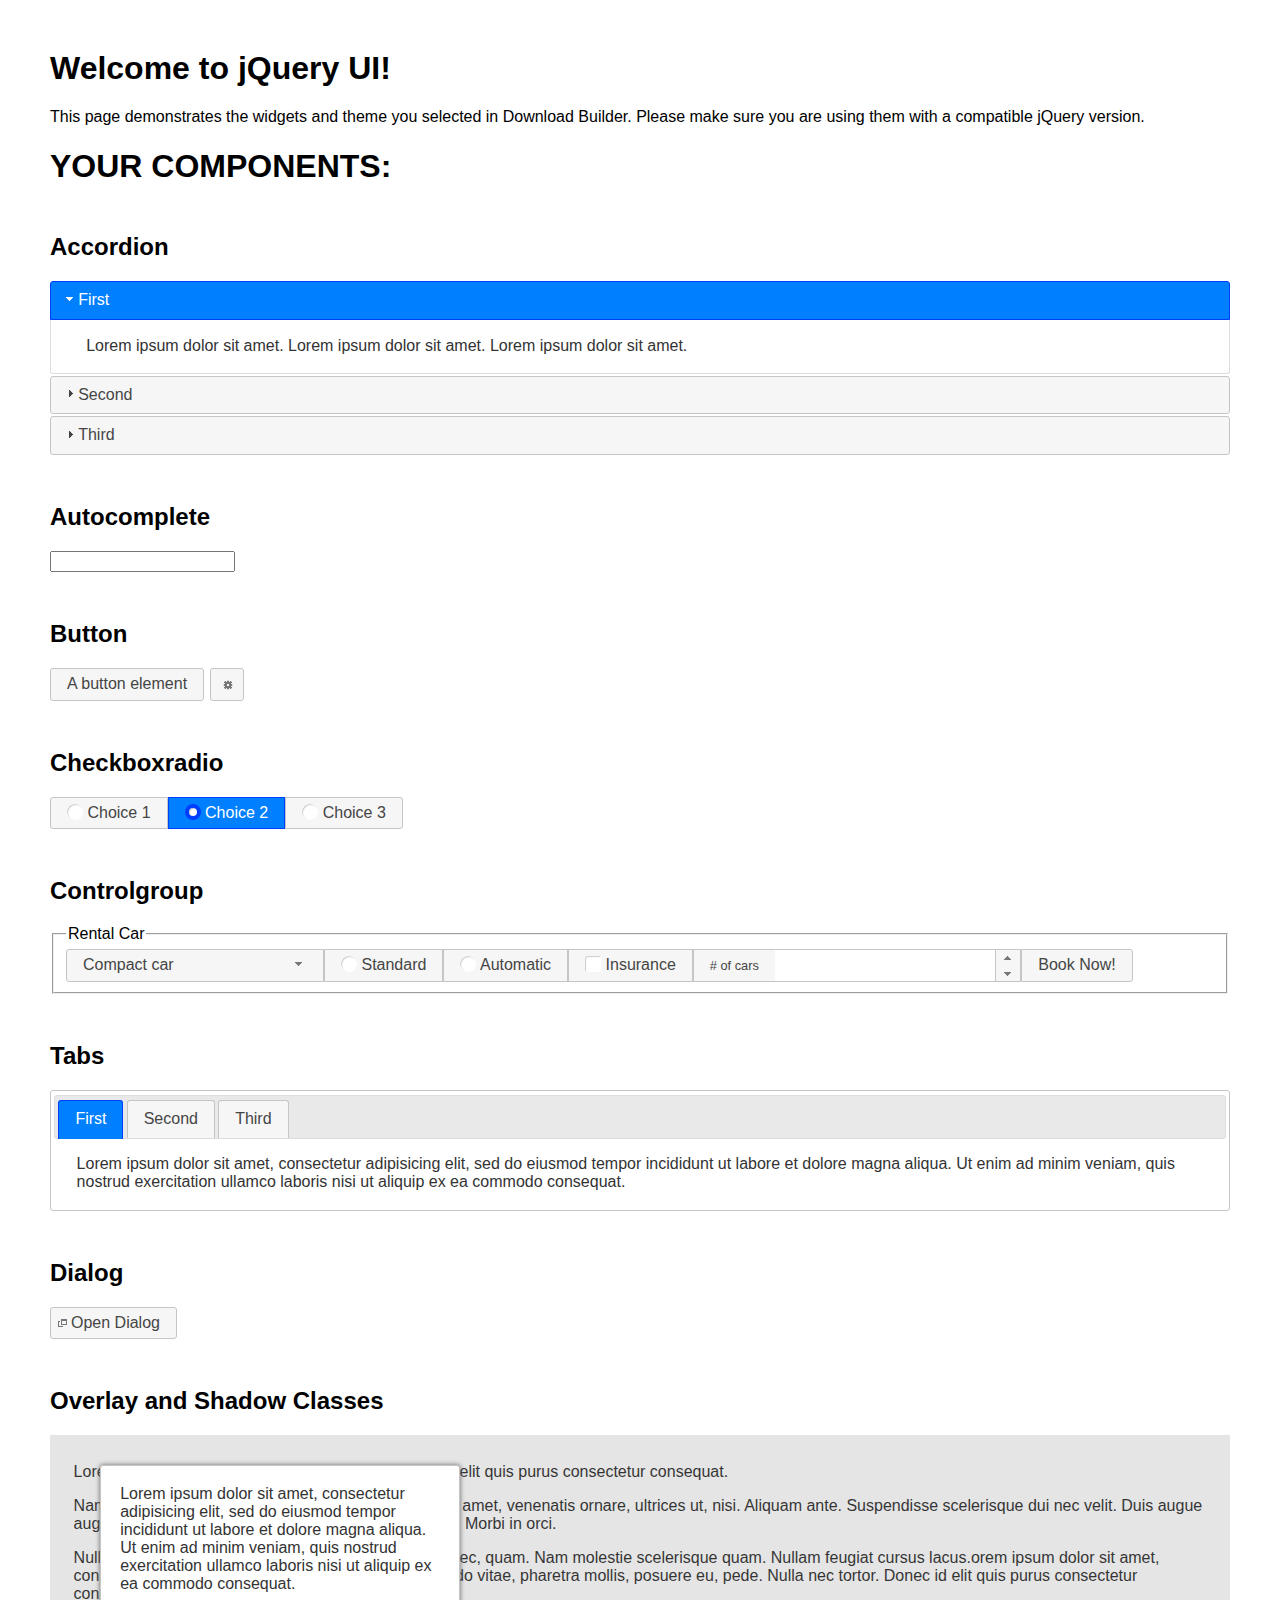
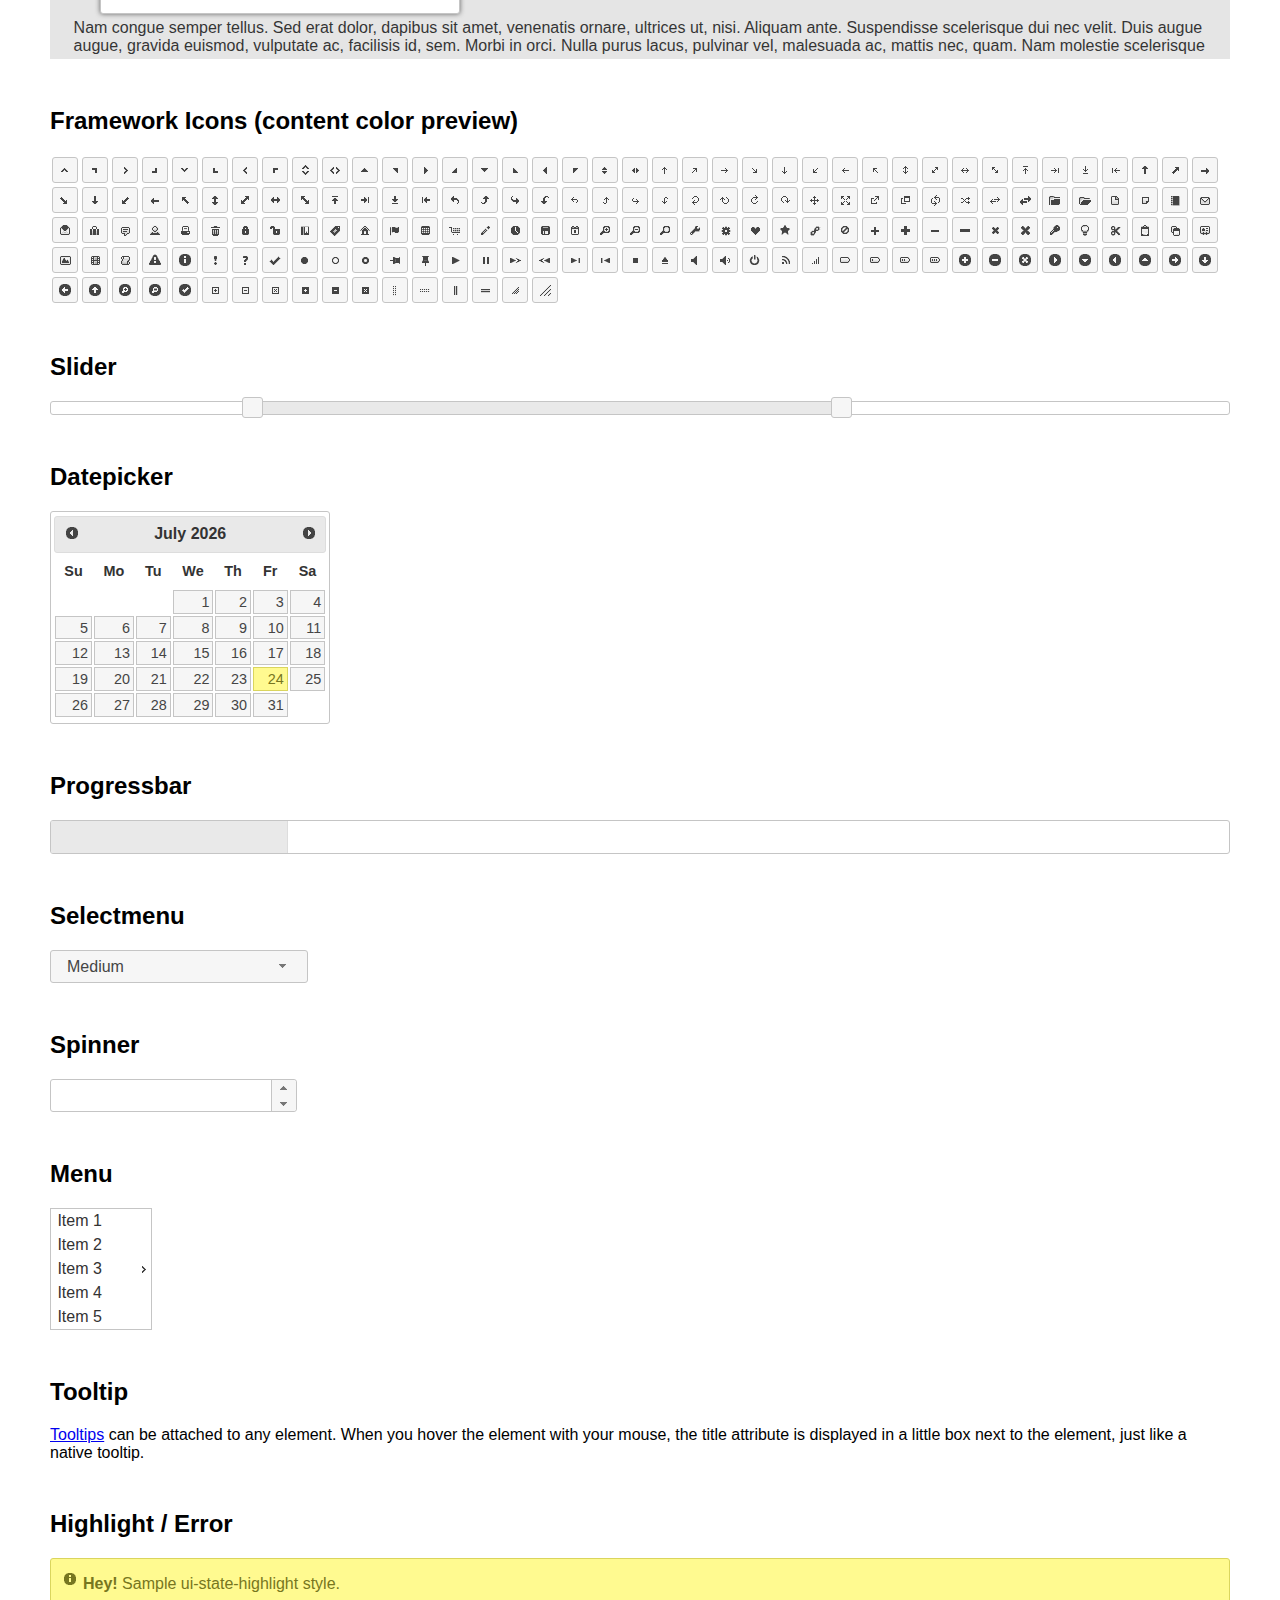
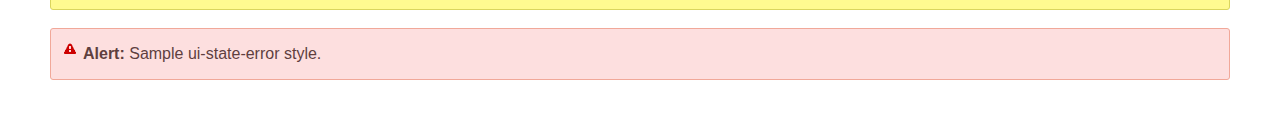
<file: assets/plugins/jquery-ui-1.12.1.custom/index.html>
<!doctype html>
<html lang="us">
<head>
	<meta charset="utf-8">
	<title>jQuery UI Example Page</title>
	<link href="jquery-ui.css" rel="stylesheet">
	<style>
	body{
		font-family: "Trebuchet MS", sans-serif;
		margin: 50px;
	}
	.demoHeaders {
		margin-top: 2em;
	}
	#dialog-link {
		padding: .4em 1em .4em 20px;
		text-decoration: none;
		position: relative;
	}
	#dialog-link span.ui-icon {
		margin: 0 5px 0 0;
		position: absolute;
		left: .2em;
		top: 50%;
		margin-top: -8px;
	}
	#icons {
		margin: 0;
		padding: 0;
	}
	#icons li {
		margin: 2px;
		position: relative;
		padding: 4px 0;
		cursor: pointer;
		float: left;
		list-style: none;
	}
	#icons span.ui-icon {
		float: left;
		margin: 0 4px;
	}
	.fakewindowcontain .ui-widget-overlay {
		position: absolute;
	}
	select {
		width: 200px;
	}
	</style>
</head>
<body>

<h1>Welcome to jQuery UI!</h1>

<div class="ui-widget">
	<p>This page demonstrates the widgets and theme you selected in Download Builder. Please make sure you are using them with a compatible jQuery version.</p>
</div>

<h1>YOUR COMPONENTS:</h1>


<!-- Accordion -->
<h2 class="demoHeaders">Accordion</h2>
<div id="accordion">
	<h3>First</h3>
	<div>Lorem ipsum dolor sit amet. Lorem ipsum dolor sit amet. Lorem ipsum dolor sit amet.</div>
	<h3>Second</h3>
	<div>Phasellus mattis tincidunt nibh.</div>
	<h3>Third</h3>
	<div>Nam dui erat, auctor a, dignissim quis.</div>
</div>



<!-- Autocomplete -->
<h2 class="demoHeaders">Autocomplete</h2>
<div>
	<input id="autocomplete" title="type &quot;a&quot;">
</div>



<!-- Button -->
<h2 class="demoHeaders">Button</h2>
<button id="button">A button element</button>
<button id="button-icon">An icon-only button</button>



<!-- Checkboxradio -->
<h2 class="demoHeaders">Checkboxradio</h2>
<form style="margin-top: 1em;">
	<div id="radioset">
		<input type="radio" id="radio1" name="radio"><label for="radio1">Choice 1</label>
		<input type="radio" id="radio2" name="radio" checked="checked"><label for="radio2">Choice 2</label>
		<input type="radio" id="radio3" name="radio"><label for="radio3">Choice 3</label>
	</div>
</form>



<!-- Controlgroup -->
<h2 class="demoHeaders">Controlgroup</h2>
<fieldset>
	<legend>Rental Car</legend>
	<div id="controlgroup">
		<select id="car-type">
			<option>Compact car</option>
			<option>Midsize car</option>
			<option>Full size car</option>
			<option>SUV</option>
			<option>Luxury</option>
			<option>Truck</option>
			<option>Van</option>
		</select>
		<label for="transmission-standard">Standard</label>
		<input type="radio" name="transmission" id="transmission-standard">
		<label for="transmission-automatic">Automatic</label>
		<input type="radio" name="transmission" id="transmission-automatic">
		<label for="insurance">Insurance</label>
		<input type="checkbox" name="insurance" id="insurance">
		<label for="horizontal-spinner" class="ui-controlgroup-label"># of cars</label>
		<input id="horizontal-spinner" class="ui-spinner-input">
		<button>Book Now!</button>
	</div>
</fieldset>



<!-- Tabs -->
<h2 class="demoHeaders">Tabs</h2>
<div id="tabs">
	<ul>
		<li><a href="#tabs-1">First</a></li>
		<li><a href="#tabs-2">Second</a></li>
		<li><a href="#tabs-3">Third</a></li>
	</ul>
	<div id="tabs-1">Lorem ipsum dolor sit amet, consectetur adipisicing elit, sed do eiusmod tempor incididunt ut labore et dolore magna aliqua. Ut enim ad minim veniam, quis nostrud exercitation ullamco laboris nisi ut aliquip ex ea commodo consequat.</div>
	<div id="tabs-2">Phasellus mattis tincidunt nibh. Cras orci urna, blandit id, pretium vel, aliquet ornare, felis. Maecenas scelerisque sem non nisl. Fusce sed lorem in enim dictum bibendum.</div>
	<div id="tabs-3">Nam dui erat, auctor a, dignissim quis, sollicitudin eu, felis. Pellentesque nisi urna, interdum eget, sagittis et, consequat vestibulum, lacus. Mauris porttitor ullamcorper augue.</div>
</div>



<h2 class="demoHeaders">Dialog</h2>
<p>
	<button id="dialog-link" class="ui-button ui-corner-all ui-widget">
		<span class="ui-icon ui-icon-newwin"></span>Open Dialog
	</button>
</p>

<h2 class="demoHeaders">Overlay and Shadow Classes</h2>
<div style="position: relative; width: 96%; height: 200px; padding:1% 2%; overflow:hidden;" class="fakewindowcontain">
	<p>Lorem ipsum dolor sit amet,  Nulla nec tortor. Donec id elit quis purus consectetur consequat. </p><p>Nam congue semper tellus. Sed erat dolor, dapibus sit amet, venenatis ornare, ultrices ut, nisi. Aliquam ante. Suspendisse scelerisque dui nec velit. Duis augue augue, gravida euismod, vulputate ac, facilisis id, sem. Morbi in orci. </p><p>Nulla purus lacus, pulvinar vel, malesuada ac, mattis nec, quam. Nam molestie scelerisque quam. Nullam feugiat cursus lacus.orem ipsum dolor sit amet, consectetur adipiscing elit. Donec libero risus, commodo vitae, pharetra mollis, posuere eu, pede. Nulla nec tortor. Donec id elit quis purus consectetur consequat. </p><p>Nam congue semper tellus. Sed erat dolor, dapibus sit amet, venenatis ornare, ultrices ut, nisi. Aliquam ante. Suspendisse scelerisque dui nec velit. Duis augue augue, gravida euismod, vulputate ac, facilisis id, sem. Morbi in orci. Nulla purus lacus, pulvinar vel, malesuada ac, mattis nec, quam. Nam molestie scelerisque quam. </p><p>Nullam feugiat cursus lacus.orem ipsum dolor sit amet, consectetur adipiscing elit. Donec libero risus, commodo vitae, pharetra mollis, posuere eu, pede. Nulla nec tortor. Donec id elit quis purus consectetur consequat. Nam congue semper tellus. Sed erat dolor, dapibus sit amet, venenatis ornare, ultrices ut, nisi. Aliquam ante. </p><p>Suspendisse scelerisque dui nec velit. Duis augue augue, gravida euismod, vulputate ac, facilisis id, sem. Morbi in orci. Nulla purus lacus, pulvinar vel, malesuada ac, mattis nec, quam. Nam molestie scelerisque quam. Nullam feugiat cursus lacus.orem ipsum dolor sit amet, consectetur adipiscing elit. Donec libero risus, commodo vitae, pharetra mollis, posuere eu, pede. Nulla nec tortor. Donec id elit quis purus consectetur consequat. Nam congue semper tellus. Sed erat dolor, dapibus sit amet, venenatis ornare, ultrices ut, nisi. </p>

	<!-- ui-dialog -->
	<div class="ui-widget-overlay ui-front"></div>
	<div style="position: absolute; width: 320px; left: 50px; top: 30px; padding: 1.2em" class="ui-widget ui-front ui-widget-content ui-corner-all ui-widget-shadow">
		Lorem ipsum dolor sit amet, consectetur adipisicing elit, sed do eiusmod tempor incididunt ut labore et dolore magna aliqua. Ut enim ad minim veniam, quis nostrud exercitation ullamco laboris nisi ut aliquip ex ea commodo consequat.
	</div>

</div>

<!-- ui-dialog -->
<div id="dialog" title="Dialog Title">
	<p>Lorem ipsum dolor sit amet, consectetur adipisicing elit, sed do eiusmod tempor incididunt ut labore et dolore magna aliqua. Ut enim ad minim veniam, quis nostrud exercitation ullamco laboris nisi ut aliquip ex ea commodo consequat.</p>
</div>



<h2 class="demoHeaders">Framework Icons (content color preview)</h2>
<ul id="icons" class="ui-widget ui-helper-clearfix">
	<li class="ui-state-default ui-corner-all" title=".ui-icon-caret-1-n"><span class="ui-icon ui-icon-caret-1-n"></span></li>
	<li class="ui-state-default ui-corner-all" title=".ui-icon-caret-1-ne"><span class="ui-icon ui-icon-caret-1-ne"></span></li>
	<li class="ui-state-default ui-corner-all" title=".ui-icon-caret-1-e"><span class="ui-icon ui-icon-caret-1-e"></span></li>
	<li class="ui-state-default ui-corner-all" title=".ui-icon-caret-1-se"><span class="ui-icon ui-icon-caret-1-se"></span></li>
	<li class="ui-state-default ui-corner-all" title=".ui-icon-caret-1-s"><span class="ui-icon ui-icon-caret-1-s"></span></li>
	<li class="ui-state-default ui-corner-all" title=".ui-icon-caret-1-sw"><span class="ui-icon ui-icon-caret-1-sw"></span></li>
	<li class="ui-state-default ui-corner-all" title=".ui-icon-caret-1-w"><span class="ui-icon ui-icon-caret-1-w"></span></li>
	<li class="ui-state-default ui-corner-all" title=".ui-icon-caret-1-nw"><span class="ui-icon ui-icon-caret-1-nw"></span></li>
	<li class="ui-state-default ui-corner-all" title=".ui-icon-caret-2-n-s"><span class="ui-icon ui-icon-caret-2-n-s"></span></li>
	<li class="ui-state-default ui-corner-all" title=".ui-icon-caret-2-e-w"><span class="ui-icon ui-icon-caret-2-e-w"></span></li>
	<li class="ui-state-default ui-corner-all" title=".ui-icon-triangle-1-n"><span class="ui-icon ui-icon-triangle-1-n"></span></li>
	<li class="ui-state-default ui-corner-all" title=".ui-icon-triangle-1-ne"><span class="ui-icon ui-icon-triangle-1-ne"></span></li>
	<li class="ui-state-default ui-corner-all" title=".ui-icon-triangle-1-e"><span class="ui-icon ui-icon-triangle-1-e"></span></li>
	<li class="ui-state-default ui-corner-all" title=".ui-icon-triangle-1-se"><span class="ui-icon ui-icon-triangle-1-se"></span></li>
	<li class="ui-state-default ui-corner-all" title=".ui-icon-triangle-1-s"><span class="ui-icon ui-icon-triangle-1-s"></span></li>
	<li class="ui-state-default ui-corner-all" title=".ui-icon-triangle-1-sw"><span class="ui-icon ui-icon-triangle-1-sw"></span></li>
	<li class="ui-state-default ui-corner-all" title=".ui-icon-triangle-1-w"><span class="ui-icon ui-icon-triangle-1-w"></span></li>
	<li class="ui-state-default ui-corner-all" title=".ui-icon-triangle-1-nw"><span class="ui-icon ui-icon-triangle-1-nw"></span></li>
	<li class="ui-state-default ui-corner-all" title=".ui-icon-triangle-2-n-s"><span class="ui-icon ui-icon-triangle-2-n-s"></span></li>
	<li class="ui-state-default ui-corner-all" title=".ui-icon-triangle-2-e-w"><span class="ui-icon ui-icon-triangle-2-e-w"></span></li>
	<li class="ui-state-default ui-corner-all" title=".ui-icon-arrow-1-n"><span class="ui-icon ui-icon-arrow-1-n"></span></li>
	<li class="ui-state-default ui-corner-all" title=".ui-icon-arrow-1-ne"><span class="ui-icon ui-icon-arrow-1-ne"></span></li>
	<li class="ui-state-default ui-corner-all" title=".ui-icon-arrow-1-e"><span class="ui-icon ui-icon-arrow-1-e"></span></li>
	<li class="ui-state-default ui-corner-all" title=".ui-icon-arrow-1-se"><span class="ui-icon ui-icon-arrow-1-se"></span></li>
	<li class="ui-state-default ui-corner-all" title=".ui-icon-arrow-1-s"><span class="ui-icon ui-icon-arrow-1-s"></span></li>
	<li class="ui-state-default ui-corner-all" title=".ui-icon-arrow-1-sw"><span class="ui-icon ui-icon-arrow-1-sw"></span></li>
	<li class="ui-state-default ui-corner-all" title=".ui-icon-arrow-1-w"><span class="ui-icon ui-icon-arrow-1-w"></span></li>
	<li class="ui-state-default ui-corner-all" title=".ui-icon-arrow-1-nw"><span class="ui-icon ui-icon-arrow-1-nw"></span></li>
	<li class="ui-state-default ui-corner-all" title=".ui-icon-arrow-2-n-s"><span class="ui-icon ui-icon-arrow-2-n-s"></span></li>
	<li class="ui-state-default ui-corner-all" title=".ui-icon-arrow-2-ne-sw"><span class="ui-icon ui-icon-arrow-2-ne-sw"></span></li>
	<li class="ui-state-default ui-corner-all" title=".ui-icon-arrow-2-e-w"><span class="ui-icon ui-icon-arrow-2-e-w"></span></li>
	<li class="ui-state-default ui-corner-all" title=".ui-icon-arrow-2-se-nw"><span class="ui-icon ui-icon-arrow-2-se-nw"></span></li>
	<li class="ui-state-default ui-corner-all" title=".ui-icon-arrowstop-1-n"><span class="ui-icon ui-icon-arrowstop-1-n"></span></li>
	<li class="ui-state-default ui-corner-all" title=".ui-icon-arrowstop-1-e"><span class="ui-icon ui-icon-arrowstop-1-e"></span></li>
	<li class="ui-state-default ui-corner-all" title=".ui-icon-arrowstop-1-s"><span class="ui-icon ui-icon-arrowstop-1-s"></span></li>
	<li class="ui-state-default ui-corner-all" title=".ui-icon-arrowstop-1-w"><span class="ui-icon ui-icon-arrowstop-1-w"></span></li>
	<li class="ui-state-default ui-corner-all" title=".ui-icon-arrowthick-1-n"><span class="ui-icon ui-icon-arrowthick-1-n"></span></li>
	<li class="ui-state-default ui-corner-all" title=".ui-icon-arrowthick-1-ne"><span class="ui-icon ui-icon-arrowthick-1-ne"></span></li>
	<li class="ui-state-default ui-corner-all" title=".ui-icon-arrowthick-1-e"><span class="ui-icon ui-icon-arrowthick-1-e"></span></li>
	<li class="ui-state-default ui-corner-all" title=".ui-icon-arrowthick-1-se"><span class="ui-icon ui-icon-arrowthick-1-se"></span></li>
	<li class="ui-state-default ui-corner-all" title=".ui-icon-arrowthick-1-s"><span class="ui-icon ui-icon-arrowthick-1-s"></span></li>
	<li class="ui-state-default ui-corner-all" title=".ui-icon-arrowthick-1-sw"><span class="ui-icon ui-icon-arrowthick-1-sw"></span></li>
	<li class="ui-state-default ui-corner-all" title=".ui-icon-arrowthick-1-w"><span class="ui-icon ui-icon-arrowthick-1-w"></span></li>
	<li class="ui-state-default ui-corner-all" title=".ui-icon-arrowthick-1-nw"><span class="ui-icon ui-icon-arrowthick-1-nw"></span></li>
	<li class="ui-state-default ui-corner-all" title=".ui-icon-arrowthick-2-n-s"><span class="ui-icon ui-icon-arrowthick-2-n-s"></span></li>
	<li class="ui-state-default ui-corner-all" title=".ui-icon-arrowthick-2-ne-sw"><span class="ui-icon ui-icon-arrowthick-2-ne-sw"></span></li>
	<li class="ui-state-default ui-corner-all" title=".ui-icon-arrowthick-2-e-w"><span class="ui-icon ui-icon-arrowthick-2-e-w"></span></li>
	<li class="ui-state-default ui-corner-all" title=".ui-icon-arrowthick-2-se-nw"><span class="ui-icon ui-icon-arrowthick-2-se-nw"></span></li>
	<li class="ui-state-default ui-corner-all" title=".ui-icon-arrowthickstop-1-n"><span class="ui-icon ui-icon-arrowthickstop-1-n"></span></li>
	<li class="ui-state-default ui-corner-all" title=".ui-icon-arrowthickstop-1-e"><span class="ui-icon ui-icon-arrowthickstop-1-e"></span></li>
	<li class="ui-state-default ui-corner-all" title=".ui-icon-arrowthickstop-1-s"><span class="ui-icon ui-icon-arrowthickstop-1-s"></span></li>
	<li class="ui-state-default ui-corner-all" title=".ui-icon-arrowthickstop-1-w"><span class="ui-icon ui-icon-arrowthickstop-1-w"></span></li>
	<li class="ui-state-default ui-corner-all" title=".ui-icon-arrowreturnthick-1-w"><span class="ui-icon ui-icon-arrowreturnthick-1-w"></span></li>
	<li class="ui-state-default ui-corner-all" title=".ui-icon-arrowreturnthick-1-n"><span class="ui-icon ui-icon-arrowreturnthick-1-n"></span></li>
	<li class="ui-state-default ui-corner-all" title=".ui-icon-arrowreturnthick-1-e"><span class="ui-icon ui-icon-arrowreturnthick-1-e"></span></li>
	<li class="ui-state-default ui-corner-all" title=".ui-icon-arrowreturnthick-1-s"><span class="ui-icon ui-icon-arrowreturnthick-1-s"></span></li>
	<li class="ui-state-default ui-corner-all" title=".ui-icon-arrowreturn-1-w"><span class="ui-icon ui-icon-arrowreturn-1-w"></span></li>
	<li class="ui-state-default ui-corner-all" title=".ui-icon-arrowreturn-1-n"><span class="ui-icon ui-icon-arrowreturn-1-n"></span></li>
	<li class="ui-state-default ui-corner-all" title=".ui-icon-arrowreturn-1-e"><span class="ui-icon ui-icon-arrowreturn-1-e"></span></li>
	<li class="ui-state-default ui-corner-all" title=".ui-icon-arrowreturn-1-s"><span class="ui-icon ui-icon-arrowreturn-1-s"></span></li>
	<li class="ui-state-default ui-corner-all" title=".ui-icon-arrowrefresh-1-w"><span class="ui-icon ui-icon-arrowrefresh-1-w"></span></li>
	<li class="ui-state-default ui-corner-all" title=".ui-icon-arrowrefresh-1-n"><span class="ui-icon ui-icon-arrowrefresh-1-n"></span></li>
	<li class="ui-state-default ui-corner-all" title=".ui-icon-arrowrefresh-1-e"><span class="ui-icon ui-icon-arrowrefresh-1-e"></span></li>
	<li class="ui-state-default ui-corner-all" title=".ui-icon-arrowrefresh-1-s"><span class="ui-icon ui-icon-arrowrefresh-1-s"></span></li>
	<li class="ui-state-default ui-corner-all" title=".ui-icon-arrow-4"><span class="ui-icon ui-icon-arrow-4"></span></li>
	<li class="ui-state-default ui-corner-all" title=".ui-icon-arrow-4-diag"><span class="ui-icon ui-icon-arrow-4-diag"></span></li>
	<li class="ui-state-default ui-corner-all" title=".ui-icon-extlink"><span class="ui-icon ui-icon-extlink"></span></li>
	<li class="ui-state-default ui-corner-all" title=".ui-icon-newwin"><span class="ui-icon ui-icon-newwin"></span></li>
	<li class="ui-state-default ui-corner-all" title=".ui-icon-refresh"><span class="ui-icon ui-icon-refresh"></span></li>
	<li class="ui-state-default ui-corner-all" title=".ui-icon-shuffle"><span class="ui-icon ui-icon-shuffle"></span></li>
	<li class="ui-state-default ui-corner-all" title=".ui-icon-transfer-e-w"><span class="ui-icon ui-icon-transfer-e-w"></span></li>
	<li class="ui-state-default ui-corner-all" title=".ui-icon-transferthick-e-w"><span class="ui-icon ui-icon-transferthick-e-w"></span></li>
	<li class="ui-state-default ui-corner-all" title=".ui-icon-folder-collapsed"><span class="ui-icon ui-icon-folder-collapsed"></span></li>
	<li class="ui-state-default ui-corner-all" title=".ui-icon-folder-open"><span class="ui-icon ui-icon-folder-open"></span></li>
	<li class="ui-state-default ui-corner-all" title=".ui-icon-document"><span class="ui-icon ui-icon-document"></span></li>
	<li class="ui-state-default ui-corner-all" title=".ui-icon-document-b"><span class="ui-icon ui-icon-document-b"></span></li>
	<li class="ui-state-default ui-corner-all" title=".ui-icon-note"><span class="ui-icon ui-icon-note"></span></li>
	<li class="ui-state-default ui-corner-all" title=".ui-icon-mail-closed"><span class="ui-icon ui-icon-mail-closed"></span></li>
	<li class="ui-state-default ui-corner-all" title=".ui-icon-mail-open"><span class="ui-icon ui-icon-mail-open"></span></li>
	<li class="ui-state-default ui-corner-all" title=".ui-icon-suitcase"><span class="ui-icon ui-icon-suitcase"></span></li>
	<li class="ui-state-default ui-corner-all" title=".ui-icon-comment"><span class="ui-icon ui-icon-comment"></span></li>
	<li class="ui-state-default ui-corner-all" title=".ui-icon-person"><span class="ui-icon ui-icon-person"></span></li>
	<li class="ui-state-default ui-corner-all" title=".ui-icon-print"><span class="ui-icon ui-icon-print"></span></li>
	<li class="ui-state-default ui-corner-all" title=".ui-icon-trash"><span class="ui-icon ui-icon-trash"></span></li>
	<li class="ui-state-default ui-corner-all" title=".ui-icon-locked"><span class="ui-icon ui-icon-locked"></span></li>
	<li class="ui-state-default ui-corner-all" title=".ui-icon-unlocked"><span class="ui-icon ui-icon-unlocked"></span></li>
	<li class="ui-state-default ui-corner-all" title=".ui-icon-bookmark"><span class="ui-icon ui-icon-bookmark"></span></li>
	<li class="ui-state-default ui-corner-all" title=".ui-icon-tag"><span class="ui-icon ui-icon-tag"></span></li>
	<li class="ui-state-default ui-corner-all" title=".ui-icon-home"><span class="ui-icon ui-icon-home"></span></li>
	<li class="ui-state-default ui-corner-all" title=".ui-icon-flag"><span class="ui-icon ui-icon-flag"></span></li>
	<li class="ui-state-default ui-corner-all" title=".ui-icon-calculator"><span class="ui-icon ui-icon-calculator"></span></li>
	<li class="ui-state-default ui-corner-all" title=".ui-icon-cart"><span class="ui-icon ui-icon-cart"></span></li>
	<li class="ui-state-default ui-corner-all" title=".ui-icon-pencil"><span class="ui-icon ui-icon-pencil"></span></li>
	<li class="ui-state-default ui-corner-all" title=".ui-icon-clock"><span class="ui-icon ui-icon-clock"></span></li>
	<li class="ui-state-default ui-corner-all" title=".ui-icon-disk"><span class="ui-icon ui-icon-disk"></span></li>
	<li class="ui-state-default ui-corner-all" title=".ui-icon-calendar"><span class="ui-icon ui-icon-calendar"></span></li>
	<li class="ui-state-default ui-corner-all" title=".ui-icon-zoomin"><span class="ui-icon ui-icon-zoomin"></span></li>
	<li class="ui-state-default ui-corner-all" title=".ui-icon-zoomout"><span class="ui-icon ui-icon-zoomout"></span></li>
	<li class="ui-state-default ui-corner-all" title=".ui-icon-search"><span class="ui-icon ui-icon-search"></span></li>
	<li class="ui-state-default ui-corner-all" title=".ui-icon-wrench"><span class="ui-icon ui-icon-wrench"></span></li>
	<li class="ui-state-default ui-corner-all" title=".ui-icon-gear"><span class="ui-icon ui-icon-gear"></span></li>
	<li class="ui-state-default ui-corner-all" title=".ui-icon-heart"><span class="ui-icon ui-icon-heart"></span></li>
	<li class="ui-state-default ui-corner-all" title=".ui-icon-star"><span class="ui-icon ui-icon-star"></span></li>
	<li class="ui-state-default ui-corner-all" title=".ui-icon-link"><span class="ui-icon ui-icon-link"></span></li>
	<li class="ui-state-default ui-corner-all" title=".ui-icon-cancel"><span class="ui-icon ui-icon-cancel"></span></li>
	<li class="ui-state-default ui-corner-all" title=".ui-icon-plus"><span class="ui-icon ui-icon-plus"></span></li>
	<li class="ui-state-default ui-corner-all" title=".ui-icon-plusthick"><span class="ui-icon ui-icon-plusthick"></span></li>
	<li class="ui-state-default ui-corner-all" title=".ui-icon-minus"><span class="ui-icon ui-icon-minus"></span></li>
	<li class="ui-state-default ui-corner-all" title=".ui-icon-minusthick"><span class="ui-icon ui-icon-minusthick"></span></li>
	<li class="ui-state-default ui-corner-all" title=".ui-icon-close"><span class="ui-icon ui-icon-close"></span></li>
	<li class="ui-state-default ui-corner-all" title=".ui-icon-closethick"><span class="ui-icon ui-icon-closethick"></span></li>
	<li class="ui-state-default ui-corner-all" title=".ui-icon-key"><span class="ui-icon ui-icon-key"></span></li>
	<li class="ui-state-default ui-corner-all" title=".ui-icon-lightbulb"><span class="ui-icon ui-icon-lightbulb"></span></li>
	<li class="ui-state-default ui-corner-all" title=".ui-icon-scissors"><span class="ui-icon ui-icon-scissors"></span></li>
	<li class="ui-state-default ui-corner-all" title=".ui-icon-clipboard"><span class="ui-icon ui-icon-clipboard"></span></li>
	<li class="ui-state-default ui-corner-all" title=".ui-icon-copy"><span class="ui-icon ui-icon-copy"></span></li>
	<li class="ui-state-default ui-corner-all" title=".ui-icon-contact"><span class="ui-icon ui-icon-contact"></span></li>
	<li class="ui-state-default ui-corner-all" title=".ui-icon-image"><span class="ui-icon ui-icon-image"></span></li>
	<li class="ui-state-default ui-corner-all" title=".ui-icon-video"><span class="ui-icon ui-icon-video"></span></li>
	<li class="ui-state-default ui-corner-all" title=".ui-icon-script"><span class="ui-icon ui-icon-script"></span></li>
	<li class="ui-state-default ui-corner-all" title=".ui-icon-alert"><span class="ui-icon ui-icon-alert"></span></li>
	<li class="ui-state-default ui-corner-all" title=".ui-icon-info"><span class="ui-icon ui-icon-info"></span></li>
	<li class="ui-state-default ui-corner-all" title=".ui-icon-notice"><span class="ui-icon ui-icon-notice"></span></li>
	<li class="ui-state-default ui-corner-all" title=".ui-icon-help"><span class="ui-icon ui-icon-help"></span></li>
	<li class="ui-state-default ui-corner-all" title=".ui-icon-check"><span class="ui-icon ui-icon-check"></span></li>
	<li class="ui-state-default ui-corner-all" title=".ui-icon-bullet"><span class="ui-icon ui-icon-bullet"></span></li>
	<li class="ui-state-default ui-corner-all" title=".ui-icon-radio-off"><span class="ui-icon ui-icon-radio-off"></span></li>
	<li class="ui-state-default ui-corner-all" title=".ui-icon-radio-on"><span class="ui-icon ui-icon-radio-on"></span></li>
	<li class="ui-state-default ui-corner-all" title=".ui-icon-pin-w"><span class="ui-icon ui-icon-pin-w"></span></li>
	<li class="ui-state-default ui-corner-all" title=".ui-icon-pin-s"><span class="ui-icon ui-icon-pin-s"></span></li>
	<li class="ui-state-default ui-corner-all" title=".ui-icon-play"><span class="ui-icon ui-icon-play"></span></li>
	<li class="ui-state-default ui-corner-all" title=".ui-icon-pause"><span class="ui-icon ui-icon-pause"></span></li>
	<li class="ui-state-default ui-corner-all" title=".ui-icon-seek-next"><span class="ui-icon ui-icon-seek-next"></span></li>
	<li class="ui-state-default ui-corner-all" title=".ui-icon-seek-prev"><span class="ui-icon ui-icon-seek-prev"></span></li>
	<li class="ui-state-default ui-corner-all" title=".ui-icon-seek-end"><span class="ui-icon ui-icon-seek-end"></span></li>
	<li class="ui-state-default ui-corner-all" title=".ui-icon-seek-first"><span class="ui-icon ui-icon-seek-first"></span></li>
	<li class="ui-state-default ui-corner-all" title=".ui-icon-stop"><span class="ui-icon ui-icon-stop"></span></li>
	<li class="ui-state-default ui-corner-all" title=".ui-icon-eject"><span class="ui-icon ui-icon-eject"></span></li>
	<li class="ui-state-default ui-corner-all" title=".ui-icon-volume-off"><span class="ui-icon ui-icon-volume-off"></span></li>
	<li class="ui-state-default ui-corner-all" title=".ui-icon-volume-on"><span class="ui-icon ui-icon-volume-on"></span></li>
	<li class="ui-state-default ui-corner-all" title=".ui-icon-power"><span class="ui-icon ui-icon-power"></span></li>
	<li class="ui-state-default ui-corner-all" title=".ui-icon-signal-diag"><span class="ui-icon ui-icon-signal-diag"></span></li>
	<li class="ui-state-default ui-corner-all" title=".ui-icon-signal"><span class="ui-icon ui-icon-signal"></span></li>
	<li class="ui-state-default ui-corner-all" title=".ui-icon-battery-0"><span class="ui-icon ui-icon-battery-0"></span></li>
	<li class="ui-state-default ui-corner-all" title=".ui-icon-battery-1"><span class="ui-icon ui-icon-battery-1"></span></li>
	<li class="ui-state-default ui-corner-all" title=".ui-icon-battery-2"><span class="ui-icon ui-icon-battery-2"></span></li>
	<li class="ui-state-default ui-corner-all" title=".ui-icon-battery-3"><span class="ui-icon ui-icon-battery-3"></span></li>
	<li class="ui-state-default ui-corner-all" title=".ui-icon-circle-plus"><span class="ui-icon ui-icon-circle-plus"></span></li>
	<li class="ui-state-default ui-corner-all" title=".ui-icon-circle-minus"><span class="ui-icon ui-icon-circle-minus"></span></li>
	<li class="ui-state-default ui-corner-all" title=".ui-icon-circle-close"><span class="ui-icon ui-icon-circle-close"></span></li>
	<li class="ui-state-default ui-corner-all" title=".ui-icon-circle-triangle-e"><span class="ui-icon ui-icon-circle-triangle-e"></span></li>
	<li class="ui-state-default ui-corner-all" title=".ui-icon-circle-triangle-s"><span class="ui-icon ui-icon-circle-triangle-s"></span></li>
	<li class="ui-state-default ui-corner-all" title=".ui-icon-circle-triangle-w"><span class="ui-icon ui-icon-circle-triangle-w"></span></li>
	<li class="ui-state-default ui-corner-all" title=".ui-icon-circle-triangle-n"><span class="ui-icon ui-icon-circle-triangle-n"></span></li>
	<li class="ui-state-default ui-corner-all" title=".ui-icon-circle-arrow-e"><span class="ui-icon ui-icon-circle-arrow-e"></span></li>
	<li class="ui-state-default ui-corner-all" title=".ui-icon-circle-arrow-s"><span class="ui-icon ui-icon-circle-arrow-s"></span></li>
	<li class="ui-state-default ui-corner-all" title=".ui-icon-circle-arrow-w"><span class="ui-icon ui-icon-circle-arrow-w"></span></li>
	<li class="ui-state-default ui-corner-all" title=".ui-icon-circle-arrow-n"><span class="ui-icon ui-icon-circle-arrow-n"></span></li>
	<li class="ui-state-default ui-corner-all" title=".ui-icon-circle-zoomin"><span class="ui-icon ui-icon-circle-zoomin"></span></li>
	<li class="ui-state-default ui-corner-all" title=".ui-icon-circle-zoomout"><span class="ui-icon ui-icon-circle-zoomout"></span></li>
	<li class="ui-state-default ui-corner-all" title=".ui-icon-circle-check"><span class="ui-icon ui-icon-circle-check"></span></li>
	<li class="ui-state-default ui-corner-all" title=".ui-icon-circlesmall-plus"><span class="ui-icon ui-icon-circlesmall-plus"></span></li>
	<li class="ui-state-default ui-corner-all" title=".ui-icon-circlesmall-minus"><span class="ui-icon ui-icon-circlesmall-minus"></span></li>
	<li class="ui-state-default ui-corner-all" title=".ui-icon-circlesmall-close"><span class="ui-icon ui-icon-circlesmall-close"></span></li>
	<li class="ui-state-default ui-corner-all" title=".ui-icon-squaresmall-plus"><span class="ui-icon ui-icon-squaresmall-plus"></span></li>
	<li class="ui-state-default ui-corner-all" title=".ui-icon-squaresmall-minus"><span class="ui-icon ui-icon-squaresmall-minus"></span></li>
	<li class="ui-state-default ui-corner-all" title=".ui-icon-squaresmall-close"><span class="ui-icon ui-icon-squaresmall-close"></span></li>
	<li class="ui-state-default ui-corner-all" title=".ui-icon-grip-dotted-vertical"><span class="ui-icon ui-icon-grip-dotted-vertical"></span></li>
	<li class="ui-state-default ui-corner-all" title=".ui-icon-grip-dotted-horizontal"><span class="ui-icon ui-icon-grip-dotted-horizontal"></span></li>
	<li class="ui-state-default ui-corner-all" title=".ui-icon-grip-solid-vertical"><span class="ui-icon ui-icon-grip-solid-vertical"></span></li>
	<li class="ui-state-default ui-corner-all" title=".ui-icon-grip-solid-horizontal"><span class="ui-icon ui-icon-grip-solid-horizontal"></span></li>
	<li class="ui-state-default ui-corner-all" title=".ui-icon-gripsmall-diagonal-se"><span class="ui-icon ui-icon-gripsmall-diagonal-se"></span></li>
	<li class="ui-state-default ui-corner-all" title=".ui-icon-grip-diagonal-se"><span class="ui-icon ui-icon-grip-diagonal-se"></span></li>
</ul>


<!-- Slider -->
<h2 class="demoHeaders">Slider</h2>
<div id="slider"></div>



<!-- Datepicker -->
<h2 class="demoHeaders">Datepicker</h2>
<div id="datepicker"></div>



<!-- Progressbar -->
<h2 class="demoHeaders">Progressbar</h2>
<div id="progressbar"></div>



<!-- Progressbar -->
<h2 class="demoHeaders">Selectmenu</h2>
<select id="selectmenu">
	<option>Slower</option>
	<option>Slow</option>
	<option selected="selected">Medium</option>
	<option>Fast</option>
	<option>Faster</option>
</select>



<!-- Spinner -->
<h2 class="demoHeaders">Spinner</h2>
<input id="spinner">



<!-- Menu -->
<h2 class="demoHeaders">Menu</h2>
<ul style="width:100px;" id="menu">
	<li><div>Item 1</div></li>
	<li><div>Item 2</div></li>
	<li><div>Item 3</div>
		<ul>
			<li><div>Item 3-1</div></li>
			<li><div>Item 3-2</div></li>
			<li><div>Item 3-3</div></li>
			<li><div>Item 3-4</div></li>
			<li><div>Item 3-5</div></li>
		</ul>
	</li>
	<li><div>Item 4</div></li>
	<li><div>Item 5</div></li>
</ul>



<!-- Tooltip -->
<h2 class="demoHeaders">Tooltip</h2>
<p id="tooltip">
	<a href="javascript:void(0)" title="That&apos;s what this widget is">Tooltips</a> can be attached to any element. When you hover
the element with your mouse, the title attribute is displayed in a little box next to the element, just like a native tooltip.
</p>


<!-- Highlight / Error -->
<h2 class="demoHeaders">Highlight / Error</h2>
<div class="ui-widget">
	<div class="ui-state-highlight ui-corner-all" style="margin-top: 20px; padding: 0 .7em;">
		<p><span class="ui-icon ui-icon-info" style="float: left; margin-right: .3em;"></span>
		<strong>Hey!</strong> Sample ui-state-highlight style.</p>
	</div>
</div>
<br>
<div class="ui-widget">
	<div class="ui-state-error ui-corner-all" style="padding: 0 .7em;">
		<p><span class="ui-icon ui-icon-alert" style="float: left; margin-right: .3em;"></span>
		<strong>Alert:</strong> Sample ui-state-error style.</p>
	</div>
</div>

<script src="external/jquery/jquery.js"></script>
<script src="jquery-ui.js"></script>
<script>

$( "#accordion" ).accordion();



var availableTags = [
	"ActionScript",
	"AppleScript",
	"Asp",
	"BASIC",
	"C",
	"C++",
	"Clojure",
	"COBOL",
	"ColdFusion",
	"Erlang",
	"Fortran",
	"Groovy",
	"Haskell",
	"Java",
	"JavaScript",
	"Lisp",
	"Perl",
	"PHP",
	"Python",
	"Ruby",
	"Scala",
	"Scheme"
];
$( "#autocomplete" ).autocomplete({
	source: availableTags
});



$( "#button" ).button();
$( "#button-icon" ).button({
	icon: "ui-icon-gear",
	showLabel: false
});



$( "#radioset" ).buttonset();



$( "#controlgroup" ).controlgroup();



$( "#tabs" ).tabs();



$( "#dialog" ).dialog({
	autoOpen: false,
	width: 400,
	buttons: [
		{
			text: "Ok",
			click: function() {
				$( this ).dialog( "close" );
			}
		},
		{
			text: "Cancel",
			click: function() {
				$( this ).dialog( "close" );
			}
		}
	]
});

// Link to open the dialog
$( "#dialog-link" ).click(function( event ) {
	$( "#dialog" ).dialog( "open" );
	event.preventDefault();
});



$( "#datepicker" ).datepicker({
	inline: true
});



$( "#slider" ).slider({
	range: true,
	values: [ 17, 67 ]
});



$( "#progressbar" ).progressbar({
	value: 20
});



$( "#spinner" ).spinner();



$( "#menu" ).menu();



$( "#tooltip" ).tooltip();



$( "#selectmenu" ).selectmenu();


// Hover states on the static widgets
$( "#dialog-link, #icons li" ).hover(
	function() {
		$( this ).addClass( "ui-state-hover" );
	},
	function() {
		$( this ).removeClass( "ui-state-hover" );
	}
);
</script>
</body>
</html>
</file>
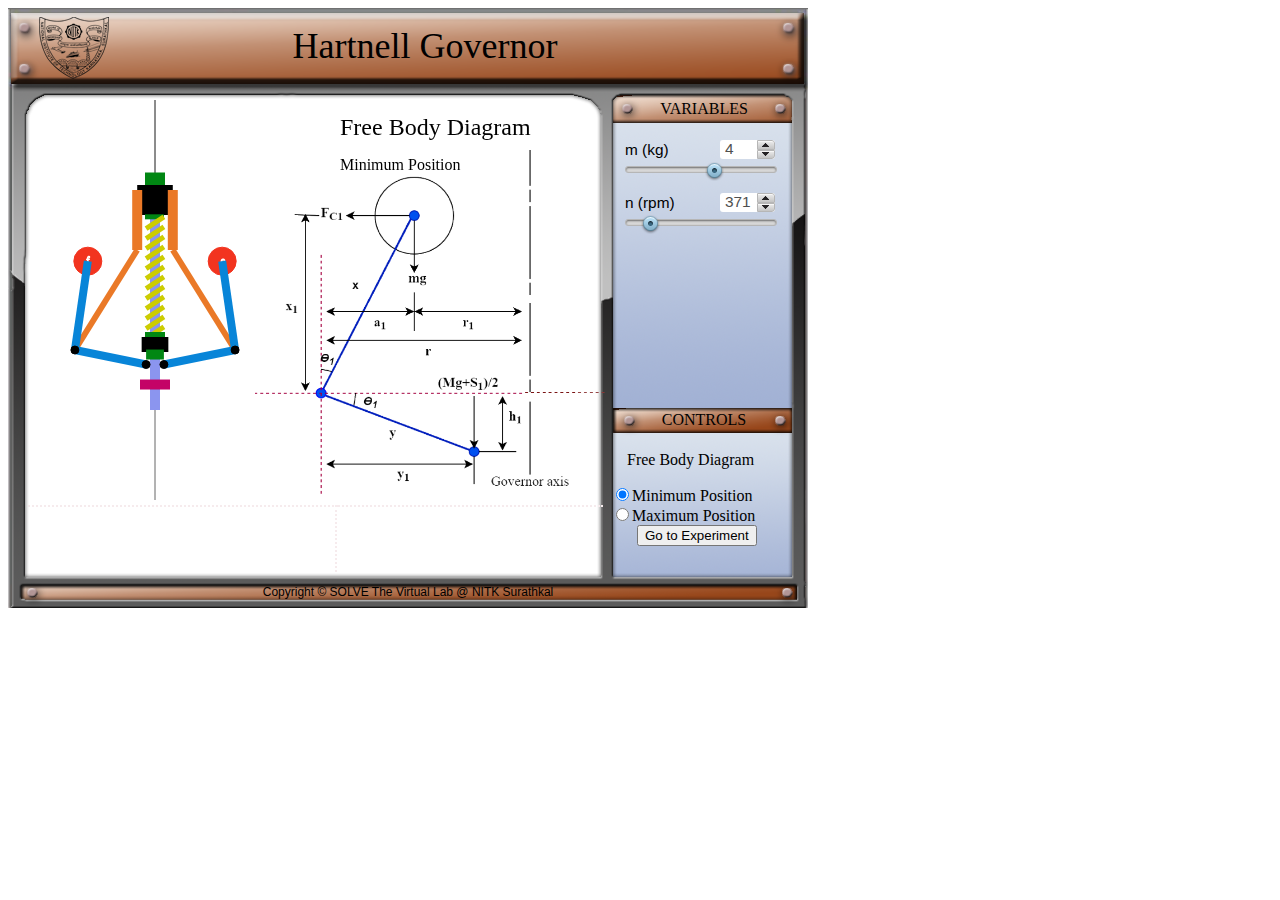
<file: round-template/experiment/simulation/index.html>
<html lang="en-US">
  <head>
  <meta charset="UTF-8">
  <title>SOLVE - Mechanics of Machines Lab - Governor </title>
  <link rel="stylesheet" href="css/MOMstyle.css" />
  <!-- <script src='http://ajax.googleapis.com/ajax/libs/jquery/1.9.0/jquery.min.js'></script> -->
  <!-- <script src='http://ajax.googleapis.com/ajax/libs/jqueryui/1.10.0/jquery-ui.min.js'></script> -->
  <script type="text/javascript" src= "js/jquery.min.js"></script>
  <script type="text/javascript" src= "js/jquery-ui.min.js"></script>
  <script type="application/json" src='js/jquery.min.map'></script>
  <script type="text/javascript" src= "js/MOMscript.js"></script>
  <script type="text/javascript">
    var simstatus=0; 
    var rotstatus=1;
    //Origin points to draw images
    var trans= new point(125,100);
    var transa= new point(125,150);
    var transaa= new point(350,600);

    //initialisation of variables

    var y= new point(0,0,"y");
    var z= new point(0,0,"z");
    var y1= new point(0,0,"y1");
    var z1= new point(0,0,"z1");
    var y2= new point(0,0,"y2");
    var z2= new point(0,0,"z2");
    var y3= new point(0,0,"y3");
    var z3= new point(0,0,"z3");
    var y4= new point(0,0,"y4");
    var z4= new point(0,0,"z4");
    var y5= new point(0,0,"y5");
    var z5= new point(0,0,"z5");
    var y6= new point(0,0,"y6");
    var z6= new point(0,0,"z6");
    var y7= new point(0,0,"y7");
    var z7= new point(0,0,"z7");
    var o= new point(0,0,"0");
    var a= new point(0,0,"a");
    var b= new point(0,0," b");
    var d= new point(0,0,"d");
    var c= new point(0,0,"c");
    var e= new point(0,0," e");
    var f= new point(0,0," f");
    var i= new point(0,0,"");
    var k= new point(0,0,"");
    var l= new point(0,0,"");
    var l1=new point(0,0,"");
    var v= new point(0,0,"v");
    var va= new point(0,0,"va");
    var ga= new point(0,0,"ga");
    var ga1= new point(0,0,"ga1");
    var s01= new point(0,0,"s01"); 
    var s= new point(0,0,"s");
    var s1= new point(0,0,"s1");
    var s2= new point(0,0,"s2");
    var s3= new point(0,0,"s3");
    var s4= new point(0,0,"s4");
    var s5= new point(0,0,"s5");
    var s6= new point(0,0,"s6");
    var s7= new point(0,0,"s7");
    var s8= new point(0,0,"s8");
    var s9= new point(0,0,"s9");
    var s10= new point(0,0,"s10");
    var s11= new point(0,0,"s11");
    var s12= new point(0,0,"s12");
    var s13= new point(0,0,"s13");
    var s14= new point(0,0,"s14");
    var s15= new point(0,0,"s15");
    var s16= new point(0,0,"s16");
    var s17= new point(0,0,"s17");
    var s18= new point(0,0,"s18");
    var s19= new point(0,0,"s19");
    var s20= new point(0,0,"s20");
    var s21= new point(0,0,"s21");
    var s22= new point(0,0,"s22");
    var s23= new point(0,0,"s23");
    var s24= new point(0,0,"s24");
    var s25= new point(0,0,"s25");

    //variable initialization for calculation
    var h1=0;
    <!-- var om1=1.885; -->
    var om1=1.9;
	var om2=2.1;
    var theta = 0;
    var omega=0;
    var omega1=0;
    var r=0;
    var h=0;
    var m=4;
    var S=0;
    <!-- var m1=20; -->
    var r1=70;
    <!-- var g=0; -->
    var r2=110;
    var r3=0;
    var n=0;
    var r11=0;
    var r22=0;
    var ra=90;
    var ra1=0;
    var xx=90;
    var yy=90;
    var th=0;
    // <!-- var ra11=0; -->
    // <!-- var r111=0; -->
    // <!-- var th1=0; -->
    var canvas;
    var ctx;
    //timing section
    var simTimeId = setInterval("",'1000');
    var pauseTime = setInterval("",'1000');
    var time=0;


var exptSelected = 0;//For experiments
var userStiffness = 0, userLift = 0, userRadius = 0;//User entered values
var dropArray = [3,2,4,1,4,3,2,3,4];
var countSpan = 0;
var ansSpan0 = document.createElement("span");
var ansSpan1 = document.createElement("span");
var ansSpan2 = document.createElement("span");
var ansSpan3 = document.createElement("span");
var ansSpan4 = document.createElement("span");
var ansSpan5 = document.createElement("span");
var ansSpan6 = document.createElement("span");
var ansSpan7 = document.createElement("span");
var ansSpan8 = document.createElement("span");

function editcss()
{
$('.variable').css('padding-top','20px');
$('.usercheck').css('left','30px');
// $('#legend').css("width",document.getElementById('legendimg').width+"px");
// $('#legend').css("top",419);
// $('#legend').css("left",342);
$('#container').css("top",0);
$('#container').css("left",0);
$('#legendicon').css("top",471);
}

function startsim()
{
simTimeId=setInterval("time=time+0.6; varupdate();",8);
}

function varinit()
{
  varchange();		
  $('#nslider').slider("value", 370);	
  $('#nspinner').spinner("value", 370);
  $('#mslider').slider("value",4);
  $('#mspinner').spinner("value",4);
}

function varchange()
{
  //Variable n,om1, om2, m slider and number input types
  $('#nslider').slider({ max : 400, min : 365, step : 2 });		// slider initialisation : jQuery widget
  $('#nspinner').spinner({ max : 400, min : 365, step : 2 });		// number initialisation : jQuery widget
  $('#mslider').slider({ max :6, min : 1, step : 1});             // slider initialisation : jQuery widget
  $('#mspinner').spinner({ max :6, min : 1, step : 1});           // number initialisation : jQuery widget 
  // monitoring change in value and connecting slider and number
  // setting trace point coordinate arrays to empty on change of link length
  $( "#nslider" ).on( "slide", function( e, ui ) { $('#nspinner').spinner("value",ui.value); ptx=[]; pty=[]; ptxdot=[]; ptxddot=[]; ptxdddot=[]; j=20;	ptx.push(b.ycoord-50); pty.push(o.xcoord+j);disp();} );
  $( "#nspinner" ).on( "spin", function( e, ui ) { $('#nslider').slider("value",ui.value); ptx=[]; pty=[]; ptxdot=[]; ptxddot=[]; ptxdddot=[]; j=20;	ptx.push(b.ycoord-50); pty.push(o.xcoord+j);disp();} );
  $( "#nspinner" ).on( "change", function() {  varchange(); } );

  $( "#mslider" ).on( "slide", function( e, ui ) { $('#mspinner').spinner("value",ui.value); ptx=[]; pty=[]; ptxdot=[]; ptxddot=[]; ptxdddot=[]; j=20;	ptx.push(b.ycoord-50); pty.push(o.xcoord+j);disp();} );
  $( "#mspinner" ).on( "spin", function( e, ui ) { $('#mslider').slider("value",ui.value); ptx=[]; pty=[]; ptxdot=[]; ptxddot=[]; ptxdddot=[]; j=20;	ptx.push(b.ycoord-50); pty.push(o.xcoord+j);disp();} );
  $( "#mspinner" ).on( "change", function() {  varchange() } );
  varupdate();
}

function varupdate()
{ 
  n=$('#nspinner').spinner("value");
  m=$('#mspinner').spinner("value");
  omega=(2*3.14*n)/1200;
  theta=theta+(rotstatus*0.04*deg(omega));
  theta=theta%360;
  //if(theta<0)theta+=360;
//Equation to obtain the required simulation

  r11= ((r1*r2*om1*om1-r1*r2*om2*om2)/(omega*omega*r2-omega*omega*r1+om1*om1*r1-om2*om2*r2));
  ra1= ((r11-ra)/xx);
  th= Math.asin((ra1));
  h=xx*Math.cos(th);
  h1=yy*Math.sin(th);
  r22= r11*Math.cos(rad(theta));
  r3= ra*Math.cos(rad(theta));
  S= 2*((m*r2*om2*om2-m*r1*om1*om1)*0.4)/(r2-r1);
  o.xcoord=0;
  o.ycoord=0;
  z.xcoord=10;
  z.ycoord=70;
  y.xcoord=-10;
  y.ycoord=70;
  z1.xcoord=20*Math.cos(rad(theta));
  z1.ycoord=50;
  y1.xcoord=-20*Math.cos(rad(theta));
  y1.ycoord=50;
  z3.xcoord=20*Math.cos(rad(theta));
  z3.ycoord=60;
  y3.xcoord=-20*Math.cos(rad(theta));
  y3.ycoord=60;
  z4.xcoord=20*Math.cos(rad(theta));
  z4.ycoord=40;
  y4.xcoord=-20*Math.cos(rad(theta));
  y4.ycoord=40;
  z5.xcoord=10*Math.cos(rad(theta));
  z5.ycoord=-90+h1;
  y5.xcoord=-10*Math.cos(rad(theta));
  y5.ycoord=-90+h1;
  z6.xcoord=15;
  z6.ycoord=-120+h1;
  y6.xcoord=-15;
  y6.ycoord=-120+h1;
  z7.xcoord=15*Math.cos(rad(theta));;
  z7.ycoord=-80+h1;
  y7.xcoord=-15*Math.cos(rad(theta));;
  y7.ycoord=-80+h1;
  s01.xcoord= -10;
  s01.ycoord= 35+(h1/8);
  s.xcoord= 10*Math.cos(rad(theta));
  s.ycoord= 35+(h1/8);
  s1.xcoord=-10*Math.cos(rad(theta));
  s1.ycoord= 25+(h1/4);
  s2.xcoord= 10*Math.cos(rad(theta));
  s2.ycoord= 25+(h1/8);
  s3.xcoord= -10*Math.cos(rad(theta));
  s3.ycoord= 15+(h1/4);
  s4.xcoord= 10*Math.cos(rad(theta));
  s4.ycoord= 15+(h1/8);

  s5.ycoord= 5+(h1/4);
  s5.xcoord= -10*Math.cos(rad(theta));
  s6.ycoord= 5+(h1/8);
  s6.xcoord= 10*Math.cos(rad(theta));
  s7.ycoord= -5+(h1/4);
  s7.xcoord= -10*Math.cos(rad(theta));
  s8.ycoord= -5+(h1/8);
  s8.xcoord= 10*Math.cos(rad(theta));
  s9.ycoord= -15+(h1/4);
  s9.xcoord= -10*Math.cos(rad(theta));
  s10.ycoord= -15+(h1/8);
  s10.xcoord= 10*Math.cos(rad(theta));
  s11.ycoord= -25+(h1/4);
  s11.xcoord= -10*Math.cos(rad(theta));
  s12.ycoord= -25+(h1/8);
  s12.xcoord= 10*Math.cos(rad(theta));
  s13.ycoord= -35+(h1/4);
  s13.xcoord= -10*Math.cos(rad(theta));
  s14.ycoord= -35+(h1/8);
  s14.xcoord= 10*Math.cos(rad(theta));
  s15.ycoord= -45+(h1/4);
  s15.xcoord= -10*Math.cos(rad(theta));
  s16.ycoord= -45+(h1/8);
  s16.xcoord= 10*Math.cos(rad(theta));
  s17.ycoord= -55+(h1/4);
  s17.xcoord= -10*Math.cos(rad(theta));
  s18.ycoord= -55+(h1/8);
  s18.xcoord= 10*Math.cos(rad(theta));
  s19.ycoord= -65+(h1/4);
  s19.xcoord= -10*Math.cos(rad(theta));
  s20.ycoord= -65+(h1/8);
  s20.xcoord= 10*Math.cos(rad(theta));
  s21.ycoord= -75+(h1/4);
  s21.xcoord= -10*Math.cos(rad(theta));
  s22.xcoord= 10*Math.cos(rad(theta));
  s22.ycoord= -75+(h1/8);
  s23.xcoord= -10*Math.cos(rad(theta));
  s23.ycoord= -85+(h1/4);
  s24.xcoord= 10;
  s24.ycoord= -70+(h1);
  s25.xcoord= -10;
  s25.ycoord= -70+(h1);


  z2.xcoord=20*Math.cos(rad(theta));
  z2.ycoord=0;
  y2.xcoord=-20*Math.cos(rad(theta));
  y2.ycoord=0;

  c.xcoord=0;
  c.ycoord=33;
  d.xcoord=0;
  e.xcoord=r22;
  e.ycoord=-100+h;
  f.xcoord=-r22;
  f.ycoord=-100+h;
  d.ycoord=-160;
  i.xcoord=r3;
  i.ycoord=-100;
  k.xcoord=-r3;
  k.ycoord=-100;
  l.xcoord=10*Math.cos(rad(theta));
  l.ycoord=-100+h1;
  l1.xcoord=-10*Math.cos(rad(theta));
  l1.ycoord=-100+h1;
  //v.xcoord=r3
  //v.ycoord=-2*h-30;
  //va.xcoord=-r3;file:///media/csd/ACHARYA/dynamics-of-machines-lab-nitk-master/src/lab/images/simulation/Hartnell%20Governor/Hartnell%20Governor.html
  //va.ycoord=-2*h-30;
  a.xcoord=r11*Math.cos(rad(theta));
  a.ycoord=r11*Math.sin(rad(theta));
  b.xcoord=-r11*Math.cos(rad(theta));
  b.ycoord=-r11*Math.sin(rad(theta));

  ga.xcoord=h*10;
  ga.ycoord=n;
  draw();
}
//Displaying the result as we change the mass and  n value
function disp()
{
	document.getElementById('commentboxleft').style.width='575px';
			document.getElementById('commentboxleft').innerHTML = "Stiffness of spring: "+roundd(S,2)+" N/mm"+"<br>Lift of sleeve: "+roundd(h1,2)+" mm";
	// <!-- if(document.getElementById("simscreen").style.visibility == "visible") -->
	// <!-- { -->
	// 	<!-- if($("#goToExperiment").is(":visible")){ -->
	// 		  <!-- document.getElementById('commentboxleft').style.width='575px'; -->
	// 		  <!-- document.getElementById('commentboxleft').innerHTML = "Stiffness of spring: "+roundd(S,2)+" N/mm"+"<br>Lift of sleeve: "+roundd(h1,2)+" mm"; -->
	// 	<!-- } -->
	// 	<!-- else if(exptSelected == 0) { -->
	// 		<!-- document.getElementById('commentboxleft').innerHTML = "You have not selected any experiment"; -->
	// 	<!-- } -->
	// 	<!-- else  -->
	// 		<!-- document.getElementById("commentboxleft").innerHTML = ""; -->
	// <!-- } -->
}

function draw()
{
  canvas = document.getElementById("simscreen");
  ctx = canvas.getContext("2d");
  ctx.clearRect(0,0,550,400);  //clears the complete canvas#simscreen everytime
  //Transfering the point in the required axis
  
  pointtrans(o,trans);
  pointtrans(b,trans);
  pointtrans(a,trans);
  pointtrans(z,transa);
  pointtrans(y,transa);
  pointtrans(z1,transa);
  pointtrans(y1,transa)
  pointtrans(z2,transa);
  pointtrans(y2,transa);
  pointtrans(z3,transa);
  pointtrans(y3,transa);
  pointtrans(z4,transa);
  pointtrans(y4,transa);
  pointtrans(z5,transa);
  pointtrans(y5,transa);
  pointtrans(c,transa);
  pointtrans(d,transa);
  pointtrans(e,transa);
  pointtrans(f,transa);
  pointtrans(i,transa);
  pointtrans(k,transa);
  pointtrans(z6,transa);
  pointtrans(y6,transa);
  pointtrans(l,transa);
  pointtrans(l1,transa);
  pointtrans(s,transa);
  pointtrans(s1,transa);
  pointtrans(s01,transa);
  pointtrans(s2,transa);
  pointtrans(s3,transa);
  pointtrans(s4,transa);
  pointtrans(s5,transa);
  pointtrans(s6,transa);
  pointtrans(s7,transa);
  pointtrans(s8,transa);
  pointtrans(s9,transa);
  pointtrans(s10,transa);
  pointtrans(s11,transa);
  pointtrans(s12,transa);
  pointtrans(s13,transa);
  pointtrans(s14,transa);
  pointtrans(s15,transa);
  pointtrans(s16,transa);
  pointtrans(s17,transa);
  pointtrans(s18,transa);
  pointtrans(s19,transa);
  pointtrans(s20,transa);
  pointtrans(s21,transa);
  pointtrans(s22,transa);
  pointtrans(s23,transa);
  pointtrans(s24,transa);
  pointtrans(s25,transa);
  pointtrans(z7,transa);
  pointtrans(y7,transa);
  pointtrans(ga,transaa);
  pointtrans(ga1,transaa);
  
  ctx.beginPath();
  ctx.closePath();
  ctx.beginPath();
  ctx.lineWidth=1;
  ctx.strokeStyle= "#666666";
  //ctx.setLineDash([5, 15]);
  
  ctx.moveTo(125,o.xcoord);
  ctx.lineTo(125,-400);
  ctx.lineTo(125,400);
  //ctx.moveTo(150,200);
  //ctx.lineTo(50,200);
  //ctx.lineTo(250,200);
  ctx.stroke();
  ctx.closePath();
  
// Plotting lines to make simulation
  pointjoin(z,y,ctx,"#018713",15);
  pointjoin(z1,y1,ctx,"#000000",10);
  pointjoin(z3,y3,ctx,"#000000",10);
  pointjoin(z4,y4,ctx,"#000000",10);
  pointjoin(y3,y2,ctx,"#ea7927",10);//square
  pointjoin(z3,z2,ctx,"#ea7927",10);
  pointjoin(z2,i,ctx,"#ea7927",6);//cone line1
  pointjoin(y2,k,ctx,"#ea7927",6);//cone line2
  pointjoin(c,d,ctx,"#8b95ef",10);//straiht line
  pointjoin(s01,s,ctx,"#018713",5);//spring initial point
  pointjoin(s,s1,ctx,"#CCCC00",5);
  pointjoin(s2,s3,ctx,"#CCCC00",5);
  pointjoin(s4,s5,ctx,"#CCCC00",5);
  pointjoin(s6,s7,ctx,"#CCCC00",5);
  pointjoin(s8,s9,ctx,"#CCCC00",5);
  pointjoin(s10,s11,ctx,"#CCCC00",5);
  pointjoin(s12,s13,ctx,"#CCCC00",5);
  pointjoin(s14,s15,ctx,"#CCCC00",5);
  pointjoin(s16,s17,ctx,"#CCCC00",5);
  pointjoin(s18,s19,ctx,"#CCCC00",5);
  pointjoin(s20,s21,ctx,"#CCCC00",5);
  pointjoin(s22,s23,ctx,"#CCCC00",5);
  pointjoin(z6,y6,ctx,"#c40367",10);//cross dash
  pointjoin(z7,y7,ctx,"#000000",15);
  pointjoin(s25,s24,ctx,"#018713",5);
  pointjoin(z5,y5,ctx,"#018713",10);
  pointdisp(f,ctx,10+m,'#f2341f','#f2341f');
  pointdisp(e,ctx,10+m,'#f2341f','#f2341f');
  pointjoin(e,i,ctx,"#0885d8",8);//#057212
  pointjoin(f,k,ctx,"#0885d8",8);
  pointjoin(i,l,ctx,"#0885d8",8);
  pointjoin(k,l1,ctx,"#0885d8",8);//violet
  //pointjoin(l,l1,ctx,"#CCCC00",5);
  pointjoin(v,va,ctx,"#CCCC00",10);
  pointdisp(l,ctx,4,"","",'','','');
  pointdisp(l1,ctx,4,"","",'','','');
  pointdisp(i,ctx,4,"","",'','','');
  pointdisp(k,ctx,4,"","",'','','');
}
function selectPos(elem)
{
	var imgId = elem.id;
	
	if(imgId == "cb1") {
		document.getElementById("imgTitle").innerHTML = "Minimum Position";
		document.getElementById("myImg").src = "./images/minPosition.png";
		document.getElementById("myImg").style.height= exptSelected == 0 ?"350px" : "255px";
		document.getElementById("myImg").style.width= exptSelected == 0 ?"350px" : "350px";
		document.getElementById("imgTitle").style.left= exptSelected == 0 ?"340px" : "100px";

	} else if(imgId == "cb2") {
		document.getElementById("imgTitle").innerHTML = "Maximum Position";
		document.getElementById("myImg").src = "./images/maxPosition.png";
		document.getElementById("myImg").style.height= exptSelected == 0 ?"350px" : "255px";
		document.getElementById("myImg").style.width= exptSelected == 0 ?"350px" : "355px";
		document.getElementById("imgTitle").style.left= exptSelected == 0 ?"340px" : "100px";
	}
	
}
//To set Experiments
function setExperiments() {
		document.getElementById("simscreen").style.visibility = "hidden";
		document.getElementById("variables").style.visibility = "hidden";
		document.getElementById("myImg").style.visibility = "hidden";
		document.getElementById("imgTitle").style.visibility = "hidden";
		document.getElementById("fb").style.visibility = "hidden";
		document.getElementById("posControls").style.visibility = "hidden";
		document.getElementById("exp").style.display = "inline-block";
		document.getElementById("commentboxleft").innerHTML = "";
		document.getElementById("goToExperiment").style.display = "none";
		document.getElementById("startExperiment").style.display = "inline-block";
		document.getElementById("goSimulator").style.display = "inline-block";
}
function startExperiments() {
	if(!$("input:radio[name='expt']").is(":checked"))
	{
		document.getElementById('commentboxleft').innerHTML = "You have not selected any experiment";
	}
	else
	{
		exptSelected = 1;
		document.getElementById("exitExperiment").style.display = "block";
		document.getElementById("goSimulator").style.display = "none";
		document.getElementById("startExperiment").style.display = "none";
		document.getElementById("commentboxleft").innerHTML = "<span style='color:green'>Constant Variables</span>:<br> X & Y = 90mm&nbsp;&nbsp;&omega;<sub>1</sub> = 38rad/s&nbsp;&nbsp;&omega;<sub>2</sub> = 42rad/s<br>r= 90mm&nbsp;&nbsp;r<sub>1</sub> = 70mm&nbsp;&nbsp;r<sub>2</sub> = 110mm";
		document.getElementById("commentboxright").innerHTML = "";
		selectExperiments();
	}
}
//To set questions for calculation and Parts
	function selectExperiments() {
		$("#exp").hide();
		if($('#calc').is(':checked'))
		{
			document.getElementById("questionsSet").style.display = "block";
			document.getElementById("resetExperiment").style.display = "block";
			document.getElementById("variables").style.visibility = "visible";
			document.getElementById("fb").style.visibility = "visible";
			document.getElementById("fb").style.left= "200px";
			document.getElementById("posControls").style.visibility = "visible";
			document.getElementById("imgTitle").style.visibility = "visible";
			document.getElementById("imgTitle").style.left = "100px";
			document.getElementById("imgTitle").innerHTML = "Minimum Position";
			document.getElementById("myImg").style.visibility = "visible";
			document.getElementById("myImg").style.height= "255px";
			document.getElementById("myImg").style.width= "355px";
			document.getElementById("myImg").style.visibility = "visible";
			document.getElementById("myImg").style.left= "100px";
			document.getElementById("cb1").checked = true;
			document.getElementById("myImg").src = "./images/minPosition.png";
			randomizeValues();
			varupdate();
		}
		else if($('#gParts').is(':checked'))
		{
			document.getElementById("commentboxleft").innerHTML = "Identify parts of governor using dropdown";
			document.getElementById("resetExperiment").style.display = "none";
			document.getElementById("partImage").style.visibility = "visible";
			document.getElementById("dropDownSet").style.display = "block";
		}
	} 
	//function to randomize parameter values
	function randomizeValues() {
		m = Math.floor(Math.random() * (6 - 1 + 1) ) + 1;   
		n = Math.floor(Math.random() * (400 - 360 + 1) ) + 360;   
		$('#nspinner').spinner("value",n);
		$('#nslider').slider("value", n);	
		$('#mspinner').spinner("value",m);
		$('#mslider').slider("value", m);
		setValuesDisabled();
	}
	//To disable variables
	function setValuesDisabled() {
		$("#nspinner").spinner( "disable" );
		$("#nslider").slider( "disable" );		
		$("#mspinner").spinner( "disable" );
		$("#mslider").slider( "disable" );
	} 
	//To evaluate stiffness
	function evalStiffness() {
		userStiffness = document.getElementById("calcStiffness").value;
		// <!-- if(userStiffness == roundd(S,2)) -->
		if(userStiffness == roundd(S,2) || ((userStiffness>= roundd((S-0.05),2)) && userStiffness<=roundd((S+0.05),2)))
		{
			document.getElementById("sspan").innerHTML = "<span style='color:green'>&#10004;</span>";
		} else {
			document.getElementById("sspan").innerHTML = "<span style='color:red'>&#10008;</span>";
			document.getElementById("commentboxright").innerHTML = "<span style='color:green'>Correct Answer:</span><br><span style='color:#900C3F'>Stiffness of Spring(N/mm) = "+roundd(S,2)+"</span>";
		}
	}
	//To evaluate Lift
	function evalLift() {
		userLift = document.getElementById("calcLift").value;
		// <!-- if(userLift == roundd(h1,2)) -->
		if(userLift == roundd(h1,2) || ((userLift>= roundd((h1-1),2)) && userLift<=roundd((h1+1),2)))
		{
			document.getElementById("lspan").innerHTML = "<span style='color:green'>&#10004;</span>";
		} else {
			document.getElementById("lspan").innerHTML = "<span style='color:red'>&#10008;</span>";
			document.getElementById("commentboxright").innerHTML = "<span style='color:green'>Correct Answer:</span><br><span style='color:#900C3F'>Lift of Sleeve(mm) = "+roundd(h1,2)+"</span>";
		}
	}
	//To evaluate radius
	function evalRadius() {
		userRadius = document.getElementById("calcRadius").value;
		// <!-- if(userRadius == roundd(r11,2)) -->
		if(userRadius == roundd(r11,2) || ((userRadius>= roundd((r11-0.05),2)) && userRadius<=roundd((r11+0.05),2)))
		{
			document.getElementById("rspan").innerHTML = "<span style='color:green'>&#10004;</span>";
		} else {
			document.getElementById("rspan").innerHTML = "<span style='color:red'>&#10008;</span>";
			document.getElementById("commentboxright").innerHTML = "<span style='color:green'>Correct Answer:</span><br><span style='color:#900C3F'>Radius of Rotation(mm) = "+roundd(r11,2)+"</span>";
		}
	}
	//To reset user enetred values and span
	function resetValues(ele) {
		userStiffness = 0;
		userLift = 0;
		userRadius = 0;
		if(ele.id == "calcStiffness") {
			document.getElementById("sspan").innerHTML = "";
		} else if(ele.id == "calcLift") {
			document.getElementById("lspan").innerHTML = "";
		} else if(ele.id == "calcRadius") {
			document.getElementById("rspan").innerHTML = "";
		}
		document.getElementById("commentboxright").innerHTML = "";
	}
	//To reset values
	function resetExperiments() {
		userStiffness = 0;
		userLift = 0;
		userRadius = 0;
		document.getElementById("calcStiffness").value = "";
		document.getElementById("calcLift").value = "";
		document.getElementById("calcRadius").value = "";
		document.getElementById("sspan").innerHTML = "";
		document.getElementById("lspan").innerHTML = "";
		document.getElementById("rspan").innerHTML = "";
		document.getElementById("commentboxright").innerHTML = "";
		selectExperiments();
	}
	//To exit from experiments
	function exitExperiments() {
		userStiffness = 0;
		userLift = 0;
		userRadius = 0;
		document.getElementById("simscreen").style.visibility = "hidden";
		document.getElementById("variables").style.visibility = "hidden";
		document.getElementById("imgTitle").style.visibility = "hidden";
		document.getElementById("imgTitle").innerHTML = "Minimum Position";
		document.getElementById("myImg").style.visibility = "hidden";
		document.getElementById("fb").style.visibility = "hidden";
		document.getElementById("posControls").style.visibility = "hidden";
		document.getElementById("exp").style.display = "inline-block";
		document.getElementById("commentboxleft").innerHTML = "";
		document.getElementById("commentboxright").innerHTML = "";
		document.getElementById("questionsSet").style.display = "none";
		document.getElementById("goToExperiment").style.display = "none";
		document.getElementById("resetExperiment").style.display = "none";
		document.getElementById("exitExperiment").style.display = "none";
		document.getElementById("partImage").style.visibility = "hidden";
		document.getElementById("dropDownSet").style.display = "none";
		document.getElementById("startExperiment").style.display = "inline-block";
		document.getElementById("goSimulator").style.display = "inline-block";
		document.getElementById("cb1").checked = true;
		document.getElementById("myImg").src = "./images/minPosition.png";
		$("input:radio[name='expt']").prop('checked', false);
		resetCalcValues();
		resetSelect();
	}
	//Back to Simulator

	function goToSimulator() {
		exptSelected = 0;
		document.getElementById("simscreen").style.visibility = "visible";
		document.getElementById("variables").style.visibility = "visible";
		document.getElementById("fb").style.visibility = "visible";
		document.getElementById("fb").style.left= "340px";
		document.getElementById("posControls").style.visibility = "visible";
		document.getElementById("imgTitle").style.visibility = "visible";
		document.getElementById("imgTitle").style.left = "340px";
		document.getElementById("imgTitle").innerHTML = "Minimum Position";
		document.getElementById("myImg").style.visibility = "visible";
		document.getElementById("myImg").style.height= "350px";
		document.getElementById("myImg").style.width= "350px";
		document.getElementById("myImg").style.left= "255px";
		document.getElementById("partImage").style.visibility = "hidden";
		document.getElementById("dropDownSet").style.display = "none";
		document.getElementById("exp").style.display = "none";
		document.getElementById("commentboxleft").innerHTML = "";
		document.getElementById("goToExperiment").style.display = "inline-block";
		document.getElementById("startExperiment").style.display = "none";
		document.getElementById("exitExperiment").style.display = "none";
		document.getElementById("goSimulator").style.display = "none";
		document.getElementById("questionsSet").style.display = "none";
		document.getElementById('commentboxright').innerHTML = ""; 
		document.getElementById('commentboxleft').style.width='570px';	
		document.getElementById('commentboxleft').innerHTML = "Stiffness of spring: "+roundd(S,2)+" N/mm"+"<br>Lift of sleeve: "+roundd(h1,2)+" mm";		
		$("input:radio[name='expt']").prop('checked', false);
		document.getElementById("cb1").checked = true;
		document.getElementById("myImg").src = "./images/minPosition.png";
		enableVariables();
		resetCalcValues();
	}
	function resetCalcValues() {
		document.getElementById("calcStiffness").value = "";
		document.getElementById("calcLift").value = "";
		document.getElementById("calcRadius").value = "";
		document.getElementById("sspan").innerHTML = "";
		document.getElementById("lspan").innerHTML = "";
		document.getElementById("rspan").innerHTML = "";
	}
	
	function enableVariables() {
	
		$("#nspinner").spinner( "enable" );
		$("#nslider").slider( "enable" );		
		$("#mspinner").spinner( "enable" );
		$("#mslider").slider( "enable" );
		$("#mset").show();
		$("#nset").show();
	}
	function evaluateParts(ele) {
		var userSelected = ele.selectedIndex;
		var selectedList = ele.id;
		countSpan = 1;
		switch(ele.id) {
			case "nut": if(userSelected == dropArray[0]){
							spanHighlight("dropNut","<span style='color:green'>&#10004;</span>",ansSpan0);
						} else {
							spanHighlight("dropNut","<span style='color:red'>&#10008;</span>",ansSpan0);
						}
						break;
			case "frame": if(userSelected == dropArray[1]){
							spanHighlight("dropFrame","<span style='color:green'>&#10004;</span>",ansSpan1);
						} else {
							spanHighlight("dropFrame","<span style='color:red'>&#10008;</span>",ansSpan1);
						}
						break;
		
			case "collar": if(userSelected == dropArray[2]){
							spanHighlight("dropCollar","<span style='color:green'>&#10004;</span>",ansSpan2);
						} else {
							spanHighlight("dropCollar","<span style='color:red'>&#10008;</span>",ansSpan2);
						}
						break;
			case "rollar": if(userSelected == dropArray[3]){
							spanHighlight("dropRollar","<span style='color:green'>&#10004;</span>",ansSpan3);
						} else {
							spanHighlight("dropRollar","<span style='color:red'>&#10008;</span>",ansSpan3);
						}
						break;
			case "spindle": if(userSelected == dropArray[4]){
							spanHighlight("dropSpindle","<span style='color:green'>&#10004;</span>",ansSpan4);
						} else {
							spanHighlight("dropSpindle","<span style='color:red'>&#10008;</span>",ansSpan4);
						}
						break;
			case "sleeve": if(userSelected == dropArray[5]){
							spanHighlight("dropSleeve","<span style='color:green'>&#10004;</span>",ansSpan5);
						} else {
							spanHighlight("dropSleeve","<span style='color:red'>&#10008;</span>",ansSpan5);
						}
						document.getElementById("dropSleeve").style.left = "110px";
						break;
			case "bevel": if(userSelected == dropArray[6]){
							spanHighlight("dropBevel","<span style='color:green'>&#10004;</span>",ansSpan6);
						} else {
							spanHighlight("dropBevel","<span style='color:red'>&#10008;</span>",ansSpan6);
						}
						document.getElementById("dropBevel").style.left = "32px";
						break;
			case "ball": if(userSelected == dropArray[7]){
							spanHighlight("dropBall","<span style='color:green'>&#10004;</span>",ansSpan7);
						} else {
							spanHighlight("dropBall","<span style='color:red'>&#10008;</span>",ansSpan7);
						}
						document.getElementById("dropBall").style.left = "65px";
						break;
			case "spring": if(userSelected == dropArray[8]){
							spanHighlight("dropSpring","<span style='color:green'>&#10004;</span>",ansSpan8);
						} else {
							spanHighlight("dropSpring","<span style='color:red'>&#10008;</span>",ansSpan8);
						}
						document.getElementById("dropSpring").style.left = "152px";
						break;
						
		}	
		
	}
	function resetSelect() 
	{
		document.getElementById("nut").selectedIndex = "0";
		document.getElementById("frame").selectedIndex = "0";
		document.getElementById("collar").selectedIndex = "0";
		document.getElementById("rollar").selectedIndex = "0";
		document.getElementById("spindle").selectedIndex = "0";
		document.getElementById("sleeve").selectedIndex = "0";
		document.getElementById("bevel").selectedIndex = "0";
		document.getElementById("ball").selectedIndex = "0";
		document.getElementById("spring").selectedIndex = "0";
		document.getElementById("dropSleeve").style.left = "123px";
		document.getElementById("dropBevel").style.left = "45px";
		document.getElementById("dropBall").style.left = "78px";
		document.getElementById("dropSpring").style.left = "165px";
		ansSpan0.innerHTML = " ";
		ansSpan1.innerHTML = " ";
		ansSpan2.innerHTML = " ";
		ansSpan3.innerHTML = " ";
		ansSpan4.innerHTML = " ";
		ansSpan5.innerHTML = " ";		
		ansSpan6.innerHTML = " ";		
		ansSpan7.innerHTML = " ";		
		ansSpan8.innerHTML = " ";		
	}
	function spanHighlight(divTag,ans,ansSpan) {
		ansSpan.innerHTML = " ";
		ansSpan.innerHTML = ans;
		document.getElementById(divTag).appendChild(ansSpan);
	}
</script>
</head>

<body onload="editcss(); startsim(); varinit();">

<noscript>
The simulation requires JavaScript to be enabled.
</noscript>

<div id="container">
  <div id="simtitle">Hartnell Governor</div>
  <canvas id="simscreen" height="400" width="550"></canvas>
  <p id="fb"style="position:absolute; left: 340px; top: 90px;font-size: 24px; font-family: Comic Sans MS;">Free Body Diagram</p>
  <img src="./images/minPosition.png" id="myImg" style="position:absolute; left: 255px; top: 150px; width:350px;height: 350px;"/>
  <p id="imgTitle" style="position:absolute; left: 340px; top: 140px;font-size: 16px; font-family: Comic Sans MS;">Minimum Position</p>
  <img src="./images/exptImage.png" id="partImage" style="position:absolute; left: 130px; top: 100px;visibility:hidden"/>
  <!-- Experiments Questions Section -->
	<div id="exp" class="fontClass">
	<fieldset>
	<legend id="expTitle" class="fontClass">Choose one of the experiments</legend>
		<ul type="none" class="fontClass">
			<li><input type="radio" id = "calc" name="expt" value="calc" autocomplete="off" >Calculation</li>
			<li><input type="radio" id = "gParts" name="expt" value="gParts" autocomplete="off">Identify Parts of Governor</li>
		</ul>
	</fieldset>
	</div>
	
	<div id="questionsSet" class="fontClass">
		<div id="qStiffness" class="questionDivision">
			<label for="calcStiffness">Stiffness of Spring(N/mm): <input id="calcStiffness" type="text"  autocomplete="off" value="" oninput="resetValues(this);"><span id="sspan"></span></label>
			<label for="check1"><input id="check1" type="button" value="CHECK" onclick="evalStiffness()"/>
		</div>
		<div id="qRadius" class="questionDivision">
			<label for="calcRadius">Radius of Rotation(mm): <input id="calcRadius" type="text" autocomplete="off" value="" oninput="resetValues(this);"><span id="rspan"></span></label>
			<label for="check3"><input id="check3" type="button" value="CHECK" onclick="evalRadius()"/>
		</div>
		<div id="qLift" class="questionDivision">
			<label for="calcLift">Lift of Sleeve(mm): <input id="calcLift" type="text" autocomplete="off" value="" oninput="resetValues(this);"><span id="lspan"></span></label>
			<label for="check2"><input id="check2" type="button" value="CHECK" onclick="evalLift()"/>
		</div>
	</div>
	
<!-- Nut(1)->(3)-->
<!-- Frame(2) -->
<!-- Collar(3) -->
<!-- Rollar(4) -->
<!-- Spindle(5) -->
<!-- Sleeve(6) -->
<!-- Bevel Crank Level(7) -->
<!-- Ball(8) -->
<!--Spring(9)-->
	<div id="dropDownSet">
		<p class="fontClass" id="partTitle">Identify Parts of Governor</p>
		<div id="dropNut">
			<select id="nut" onchange="evaluateParts(this);">
				<option></option>
				<option>Ball</option>
				<option>Spindle</option>
				<option>Nut</option>
				<option>Sleeve</option>
			</select>
		</div>
		<div id="dropFrame">
			<select id="frame" onchange="evaluateParts(this);">
				<option></option>
				<option>Spring</option>
				<option>Frame</option>
				<option>Rollar</option>
				<option>Sleeve</option>
			</select>
		</div>
		<div id="dropCollar">
			<select id="collar" onchange="evaluateParts(this);">
				<option></option>
				<option>Ball</option>
				<option>Nut</option>
				<option>Spindle</option>
				<option>Collar</option>
			</select>
		</div>
		<div id="dropRollar">
			<select id="rollar" onchange="evaluateParts(this);">
				<option></option>
				<option>Rollar</option>
				<option>Ball</option>
				<option>Spring</option>
				<option>Frame</option>
			</select>
		</div>
		<div id="dropSpindle">
			<select id="spindle" onchange="evaluateParts(this);">
				<option></option>
				<option>Nut</option>
				<option>Sleeve</option>
				<option>Collar</option>
				<option>Spindle</option>
			</select>
		</div>
		<div id="dropSleeve">
			<select id="sleeve" onchange="evaluateParts(this);">
				<option></option>
				<option>Spindle</option>
				<option>Rollar</option>
				<option>Sleeve</option>
				<option>Bevel Crank Lever</option>
			</select>
		</div>
		<div id="dropBevel">
			<select id="bevel" onchange="evaluateParts(this);">
				<option></option>
				<option>Arm</option>
				<option>Bevel Crank Lever</option>
				<option>Rollar</option>
				<option>Collar</option>
			</select>
		</div>
		<div id="dropBall">
			<select id="ball" onchange="evaluateParts(this);">
				<option></option>
				<option>Spindle</option>
				<option>Arm</option>
				<option>Ball</option>
				<option>Nut</option>
			</select>
		</div>
		<div id="dropSpring">
			<select id="spring" onchange="evaluateParts(this);">
				<option></option>
				<option>Spindle</option>
				<option>Frame</option>
				<option>Rollar</option>
				<option>Spring</option>
			</select>
		</div>
	</div>
</div>

<div id="titleincanvas"></div>

<div id="commentboxleft"></div>
<div id="commentboxright"></div>

<div id="vartitle">VARIABLES</div>
<div id="variables">
  <div id = "mset" class="variable">
    <div class="varname"><p title='Input mass'>m (kg) </p>
    <input id="mspinner"></input></div>
    <div id="mslider"></div>
  </div>

  <div id = "nset" class="variable">
    <div class="varname"><p title='Input Angular Velocity'>n (rpm) </p>
    <input id="nspinner"></input></div>
    <div id="nslider"></div>
  </div>
</div>

<div id="ctrltitle">CONTROLS</div>
  <div id="controls">
	<div id="posControls">
		<p id="fbd" style="position:relative; left:20px;">Free Body Diagram</p>
		<!-- Checkbox to display graph -->
		<form id="minMaxPos">
		&nbsp;<input type="radio" id="cb1" onclick="selectPos(this);" name = "position" checked/>Minimum Position<br/>
		&nbsp;<input type="radio" id="cb2" onclick="selectPos(this);" name = "position">Maximum Position
		 </form>
	 </div>
	 	  <!-- To select the experiments -->

	 <div class="buttonSet">
	<div>
      <input type="button" id="goToExperiment" onclick="setExperiments();" value="Go to Experiment" /> 
	</div>
	<div>
      <input type="button" id="startExperiment" onclick="startExperiments();" value="Start Experiment" /> 
	  <!-- To start with experiments -->
	</div>
	<div>
      <input type="button" id="exitExperiment" onclick="exitExperiments();" value="Exit Experiment" /> 
	  <!-- To exit from experiments -->
	</div>
	<div>
      <input type="button" id="goSimulator" onclick="goToSimulator();" value="Go To Simulator" /> 
	  <!-- To exit from experiments -->
	</div>
	<div>
      <input type="button" id="resetExperiment" onclick="resetExperiments();" value="Reset Experiment" /> 
	  <!-- To reset experiments -->
	</div>
	
	
	</div>
</div>

<div id="copyright" title="Developer : Bijay Swarnkar"> Copyright &copy; SOLVE The Virtual Lab @ NITK Surathkal </div>

</div>

</body>
</html>
</file>
<file: round-template/experiment/simulation/css/MOMstyle.css>
div#container 
{
	width: 800px;
	height: 600px;
	background: url("../images/frame_copper_ver02.png") no-repeat;
}

div#simtitle
{
	position:absolute;
	left:100px;
	top:25px;
	height: 40px;
	width: 650px;
	text-align: center;
	font-size: 36px;
	font-family: Times;
}

div#vartitle
{
	position:absolute;
	left:629px;
	top:100px;
	height: 25px;
	width: 150px;
	text-align: center;
	font-size: 16px;
	font-family: serif;
}

div#ctrltitle
{
	position:absolute;
	left:629px;
	top:411px;
	height: 22px;
	width: 150px;
	text-align: center;
	font-size: 16px;
	font-family:serif;
}

div#copyright
{
	position:absolute;
	top:585px;
	height: 10px;
	width: 800px;
	text-align: center;
	font-size: 12px;
	font-family:sans-serif;
}
#tabchangeforward
{
	position: absolute;
	left:110px;
	top:90px;
}
#tabchangebackward
{
	position: absolute;
	left: 45px;
	top: 90px;

}
#screenchangesforward
{
  position: absolute;
  left: -50px;
  top:90px;
}
#screenchangesbackward
{
position: absolute;
  left: -90px;
  top:90px;
}

canvas#simscreen2
{
	position:absolute;
	left:30px;
	top:250px;
	height: 400px;
	width: 550px;
}

canvas#simscreen
{
	position:absolute;
	left:30px;
	top:100px;
	height: 400px;
	width: 550px;
}

div#commentboxleft
{
	border-top-style: dotted;
	border-top-width: 2px;
	border-top-color: #f6ebed;
	position:absolute;
	left:28px;
	top:505px;
	height: 65px;
	width: 310px;
	color: #e7722b;
	text-align: left;
	font-size: 15px;
	font-family: "Comic Sans MS", cursive, sans-serif;
}

div#commentboxright
{	
	border-top-style: dotted;
	border-top-width: 2px;
	border-top-color: #f6ebed;	
	border-left-style: dotted;
	border-left-width: 2px;
	border-left-color: #f6ebed;
	position:absolute;
	left:335px;
	top: 505px;
	height: 65px;
	width: 266px;
	color: #e7722b;
	/* text-align: right; */
	font-size: 15px;
	font-family: "Comic Sans MS", cursive, sans-serif;
}


div#variables
{
	position:absolute;
	left:610px;
	top:120px;
	height: 285px;
	width: 175px;
}

div#controls
{
	position:absolute;
	left:607px;
	top:435px;
	height: 140px;
	width: 175px;
}

#playpausebutton
{
	position: inherit;
	left: 45px;
	top: 30px;

}

#rotationbutton
{
	position: relative;
	left: 110px;
	top: 30px;

}

.variable
{
	position: relative;
	left: 15px;
	padding-top: 10px;
	width: 150px;
}

.varname
{
	position: relative;
	font-size: 14px;
	display: inline;
}

.varname p {
	position: relative;
	top:1px;
	padding: 0;
	font-family: sans-serif;
	font-size: 1.1em;	
	display: inline;
}

.usercheck
{
	position: relative;
	left: 40px;
	top: 10px;
	padding-top: 15px;
	height: 20px;
	width: 125px;
}
.usercheck p {
	position: relative;
	margin: 0;
	font-size: 12px;
	vertical-align: middle;
	display: inline-block;
	font-family: sans-serif;
	font-size: 0.9em;
}
.usercheck input {
	position: relative;
	top:2px;
	margin: 0;	
	cursor:pointer;
}
.usercheck #resetparams {
	position: relative;
	left: 38px;	
	margin-top: 3px;
}

#quickreficon {
	background-image: url("../images/quickreficon.png");
	position: absolute;
	left: 571px;
	top: 475px;
	height: 24px;
	width: 24px;
	border : double;	
}
#legendicon {
	background-image: url("../images/legendicon.png");
	position: absolute;
	left: 571px;
	top: 446px;
	height: 24px;
	width: 24px;	
	border : double;
}
#quickref {
	position: absolute;
	left: 600px;
	top: 225px;
	height: 100px;
	width: 0px;
	border : solid 0px;	
	z-index: 99;
	overflow: hidden;
}
#legend {
	position: absolute;
	left: 300px;
	top: 95px;
	height: 0px;
	width: 100px;
	border : solid 0px;	
	z-index: 100;
	overflow: hidden;
}
.buttonSet
{
	/* position:inherit; */
	position: inherit;
	left: 30px;
	top: 90px;
}
.datatable{
	width: 140px;
	font-size: 11px;
	text-align: center;
}
.datatable table{
	border:1px solid #000011;
	border-collapse: collapse;
	width:120px;
}
.datatable th{
	border:1px solid #000011;
	width:52px;
}
.datatable td{
	border:1px solid #000011;
	width: 52px;
}
.datatable p{
   position: relative;
   font-size: 12px;
   left: -10px;
}

#titleincanvas
{
	position: absolute;
	left: 250px; top:100px;
}
ul li{
	margin-top:5px;
	padding:5px;
}
.fontClass{
	font-family:Comic Sans MS;
}
#exp {
	position: absolute;
	left:150px;
	top:150px;
	font-size:20px;
	font-family:serif;
	display:none;
	
}
#startExperiment,#exitExperiment,#goSimulator,#resetExperiment {
	display:none;
}

#questionsSet{
	position:relative;
	left:50px;
	top:400px;
	display:none;
}

.questionDivision {
	position:inherit;
}
.questionDivision input[type="text"] {
	width: 60px;
}
/* Dropdown list positioning */
#dropDownSet{
	display: none;
}
#partTitle {
	position: absolute;
	left: 40px;
	top: 100px;
}
#dropNut {
	position: absolute;
	left: 460px;
	top: 108px;
}
#dropFrame{
	position: absolute;
	left: 460px;
	top:157px;
}
#dropCollar{
	position: absolute;
	left: 506px;
	top:345px;
}
#dropRollar{
	position: absolute;
	left: 460px;
	top:410px;
}
#dropSpindle{
	position: absolute;
	left: 460px;
	top:448px;
}
#dropSleeve{
	position: absolute;
	left: 123px;
	top:415px;
}
#dropBevel{
	position: absolute;
	left: 45px;
	top:358px;
}
#dropBall{
	position: absolute;
	left: 78px;
	top:230px;
}
#dropSpring{
	position: absolute;
	left: 165px;
	top:183px;
}
/* Theme edited for Simulation UI */

/*
 * jQuery UI CSS Framework 1.8.7
 *
 * Copyright 2010, AUTHORS.txt (http://jqueryui.com/about)
 * Dual licensed under the MIT or GPL Version 2 licenses.
 * http://jquery.org/license
 *
 * http://docs.jquery.com/UI/Theming/API
 */

/* Layout helpers
----------------------------------*/
.ui-front { z-index: 100; }
.ui-helper-hidden { display: none; }
.ui-helper-hidden-accessible { position: absolute !important; clip: rect(1px 1px 1px 1px); clip: rect(1px,1px,1px,1px); }
.ui-helper-reset { margin: 0; padding: 0; border: 0; outline: 0; line-height: 1.3; text-decoration: none; font-size: 100%; list-style: none; }
.ui-helper-clearfix:after { content: "."; display: block; height: 0; clear: both; visibility: hidden; }
.ui-helper-clearfix { display: inline-block; }
/* required comment for clearfix to work in Opera \*/
* html .ui-helper-clearfix { height:1%; }
.ui-helper-clearfix { display:block; }
/* end clearfix */
.ui-helper-zfix { width: 100%; height: 100%; top: 0; left: 0; position: absolute; opacity: 0; filter:Alpha(Opacity=0); }


/* Interaction Cues
----------------------------------*/
.ui-state-disabled { cursor: default !important; }


/* Icons
----------------------------------*/

/* states and images */
.ui-icon { display: block; text-indent: -99999px; overflow: hidden; background-repeat: no-repeat; }


/* Misc visuals
----------------------------------*/

/* Overlays */
.ui-widget-overlay { position: fixed; top: 0; left: 0; width: 100%; height: 100%; }


/*
 * jQuery UI CSS Framework 1.8.7
 *
 * Copyright 2010, AUTHORS.txt (http://jqueryui.com/about)
 * Dual licensed under the MIT or GPL Version 2 licenses.
 * http://jquery.org/license
 *
 * http://docs.jquery.com/UI/Theming/API
 *
 * To view and modify this theme, visit http://jqueryui.com/themeroller/?ctl=themeroller
 */


/* Component containers
----------------------------------*/
.ui-widget { font-family: Arial, sans-serif; font-size: 1.1em; }
.ui-widget .ui-widget { font-size: 1em; }
.ui-widget input, .ui-widget select, .ui-widget textarea, .ui-widget button { font-family: Arial,sans-serif; font-size: 1em;}
.ui-widget-content { border: 1px solid #B6B6B6; background: #ffffff; color: #4F4F4F; }
.ui-widget-content a { color: #4F4F4F; }
.ui-widget-header { border: 1px solid #B6B6B6; color: #4F4F4F; font-weight: bold; }
.ui-widget-header {
	background: #ededed url(../images/bg_fallback.png) 0 0 repeat-x; /* Old browsers */
		background: -webkit-linear-gradient(top, #ededed 0%, #c4c4c4 100%); /* FF3.6+ */
		background: -webkit-gradient(linear, left top, left bottom, color-stop(0%,#ededed), color-stop(100%,#c4c4c4)); /* Chrome,Safari4+ */
		background: -webkit-linear-gradient(top, #ededed 0%,#c4c4c4 100%); /* Chrome10+,Safari5.1+ */
		background: -o-linear-gradient(top, #ededed 0%,#c4c4c4 100%); /* Opera11.10+ */
		background: -ms-linear-gradient(top, #ededed 0%,#c4c4c4 100%); /* IE10+ */
		background: linear-gradient(top, #ededed 0%,#c4c4c4 100%); /* W3C */
}
.ui-widget-header a { color: #4F4F4F; }

/* Interaction states
----------------------------------*/
.ui-state-default, .ui-widget-content .ui-state-default, .ui-widget-header .ui-state-default { border: 1px solid #B6B6B6; font-weight: normal; color: #4F4F4F; }
.ui-state-default, .ui-widget-content .ui-state-default, .ui-widget-header .ui-state-default { 
	background: #ededed url(../images/bg_fallback.png) 0 0 repeat-x; /* Old browsers */
		background: -webkit-linear-gradient(top, #ededed 0%, #c4c4c4 100%); /* FF3.6+ */
		background: -webkit-gradient(linear, left top, left bottom, color-stop(0%,#ededed), color-stop(100%,#c4c4c4)); /* Chrome,Safari4+ */
		background: -webkit-linear-gradient(top, #ededed 0%,#c4c4c4 100%); /* Chrome10+,Safari5.1+ */
		background: -o-linear-gradient(top, #ededed 0%,#c4c4c4 100%); /* Opera11.10+ */
		background: -ms-linear-gradient(top, #ededed 0%,#c4c4c4 100%); /* IE10+ */
		background: linear-gradient(top, #ededed 0%,#c4c4c4 100%); /* W3C */
	-webkit-box-shadow: 0 1px 0 rgba(255,255,255,0.6) inset;
	-webkit-box-shadow: 0 1px 0 rgba(255,255,255,0.6) inset;
	box-shadow: 0 1px 0 rgba(255,255,255,0.6) inset;
}
.ui-state-default a, .ui-state-default a:link, .ui-state-default a:visited { color: #4F4F4F; text-decoration: none; }
.ui-state-hover, .ui-widget-content .ui-state-hover, .ui-widget-header .ui-state-hover, .ui-state-focus, .ui-widget-content .ui-state-focus, .ui-widget-header .ui-state-focus { border: 1px solid #9D9D9D; font-weight: normal; color: #313131; }
.ui-state-hover a, .ui-state-hover a:hover { color: #313131; text-decoration: none; }
.ui-state-active, .ui-widget-content .ui-state-active, .ui-widget-header .ui-state-active { 
	outline: none;
	color: #1c4257; border: 1px solid #7096ab;
	background: #ededed url(../images/bg_fallback.png) 0 -50px repeat-x; /* Old browsers */
		background: -webkit-linear-gradient(top, #b9e0f5 0%, #92bdd6 100%); /* FF3.6+ */
		background: -webkit-gradient(linear, left top, left bottom, color-stop(0%,#b9e0f5), color-stop(100%,#92bdd6)); /* Chrome,Safari4+ */
		background: -webkit-linear-gradient(top, #b9e0f5 0%,#92bdd6 100%); /* Chrome10+,Safari5.1+ */
		background: -o-linear-gradient(top, #b9e0f5 0%,#92bdd6 100%); /* Opera11.10+ */
		background: -ms-linear-gradient(top, #b9e0f5 0%,#92bdd6 100%); /* IE10+ */
		background: linear-gradient(top, #b9e0f5 0%,#92bdd6 100%); /* W3C */
	-webkit-box-shadow: none;
	-webkit-box-shadow: none;
	box-shadow: none;
}
.ui-state-active a, .ui-state-active a:link, .ui-state-active a:visited { color: #313131; text-decoration: none; }
.ui-widget :active { outline: none; }

/* Interaction Cues
----------------------------------*/
.ui-state-highlight, .ui-widget-content .ui-state-highlight, .ui-widget-header .ui-state-highlight  { border: 1px solid #d2dbf4; background: #f4f8fd; color: #0d2054; -webkit-border-radius: 0 !important; -webkit-border-radius: 0 !important; border-radius: 0 !important; }
.ui-state-highlight a, .ui-widget-content .ui-state-highlight a,.ui-widget-header .ui-state-highlight a { color: #363636; }
.ui-state-error, .ui-widget-content .ui-state-error, .ui-widget-header .ui-state-error { border: 1px solid #e2d0d0; background: #fcf0f0; color: #280b0b; -webkit-border-radius: 0 !important; -webkit-border-radius: 0 !important; border-radius: 0 !important; }
.ui-state-error a, .ui-widget-content .ui-state-error a, .ui-widget-header .ui-state-error a { color: #cd0a0a; }
.ui-state-error-text, .ui-widget-content .ui-state-error-text, .ui-widget-header .ui-state-error-text { color: #cd0a0a; }
.ui-priority-primary, .ui-widget-content .ui-priority-primary, .ui-widget-header .ui-priority-primary { font-weight: bold; }
.ui-priority-secondary, .ui-widget-content .ui-priority-secondary,  .ui-widget-header .ui-priority-secondary { opacity: .7; filter:Alpha(Opacity=70); font-weight: normal; }
.ui-state-disabled, .ui-widget-content .ui-state-disabled, .ui-widget-header .ui-state-disabled { opacity: .35; filter:Alpha(Opacity=35); background-image: none; }

/* Icons
----------------------------------*/

/* states and images */
.ui-icon { width: 16px; height: 16px; background-image: url(../images/ui-icons_222222_256x240.png); }
.ui-widget-content .ui-icon {background-image: url(../images/ui-icons_222222_256x240.png); }
.ui-widget-header .ui-icon {background-image: url(../images/ui-icons_222222_256x240.png); }
.ui-state-default .ui-icon { background-image: url../images/(ui-icons_454545_256x240.png); }
.ui-state-hover .ui-icon, .ui-state-focus .ui-icon {background-image: url(../images/ui-icons_454545_256x240.png); }
.ui-state-active .ui-icon {background-image: url(../images/ui-icons_454545_256x240.png); }
.ui-state-highlight .ui-icon {background-image: url(../images/ui-icons_454545_256x240.png); }
.ui-state-error .ui-icon, .ui-state-error-text .ui-icon { background: url(../images/icon_sprite.png) -16px 0 no-repeat !important; }
.ui-state-highlight .ui-icon, .ui-state-error .ui-icon { margin-top: -1px; }

/* positioning */
.ui-icon-carat-1-n { background-position: 0 0; }
.ui-icon-carat-1-ne { background-position: -16px 0; }
.ui-icon-carat-1-e { background-position: -32px 0; }
.ui-icon-carat-1-se { background-position: -48px 0; }
.ui-icon-carat-1-s { background-position: -64px 0; }
.ui-icon-carat-1-sw { background-position: -80px 0; }
.ui-icon-carat-1-w { background-position: -96px 0; }
.ui-icon-carat-1-nw { background-position: -112px 0; }
.ui-icon-carat-2-n-s { background-position: -128px 0; }
.ui-icon-carat-2-e-w { background-position: -144px 0; }
.ui-icon-triangle-1-n { background-position: 0 -16px; }
.ui-icon-triangle-1-ne { background-position: -16px -16px; }
.ui-icon-triangle-1-e { background-position: -32px -16px; }
.ui-icon-triangle-1-se { background-position: -48px -16px; }
.ui-icon-triangle-1-s { background-position: -64px -16px; }
.ui-icon-triangle-1-sw { background-position: -80px -16px; }
.ui-icon-triangle-1-w { background-position: -96px -16px; }
.ui-icon-triangle-1-nw { background-position: -112px -16px; }
.ui-icon-triangle-2-n-s { background-position: -128px -16px; }
.ui-icon-triangle-2-e-w { background-position: -144px -16px; }
.ui-icon-arrow-1-n { background-position: 0 -32px; }
.ui-icon-arrow-1-ne { background-position: -16px -32px; }
.ui-icon-arrow-1-e { background-position: -32px -32px; }
.ui-icon-arrow-1-se { background-position: -48px -32px; }
.ui-icon-arrow-1-s { background-position: -64px -32px; }
.ui-icon-arrow-1-sw { background-position: -80px -32px; }
.ui-icon-arrow-1-w { background-position: -96px -32px; }
.ui-icon-arrow-1-nw { background-position: -112px -32px; }
.ui-icon-arrow-2-n-s { background-position: -128px -32px; }
.ui-icon-arrow-2-ne-sw { background-position: -144px -32px; }
.ui-icon-arrow-2-e-w { background-position: -160px -32px; }
.ui-icon-arrow-2-se-nw { background-position: -176px -32px; }
.ui-icon-arrowstop-1-n { background-position: -192px -32px; }
.ui-icon-arrowstop-1-e { background-position: -208px -32px; }
.ui-icon-arrowstop-1-s { background-position: -224px -32px; }
.ui-icon-arrowstop-1-w { background-position: -240px -32px; }
.ui-icon-arrowthick-1-n { background-position: 0 -48px; }
.ui-icon-arrowthick-1-ne { background-position: -16px -48px; }
.ui-icon-arrowthick-1-e { background-position: -32px -48px; }
.ui-icon-arrowthick-1-se { background-position: -48px -48px; }
.ui-icon-arrowthick-1-s { background-position: -64px -48px; }
.ui-icon-arrowthick-1-sw { background-position: -80px -48px; }
.ui-icon-arrowthick-1-w { background-position: -96px -48px; }
.ui-icon-arrowthick-1-nw { background-position: -112px -48px; }
.ui-icon-arrowthick-2-n-s { background-position: -128px -48px; }
.ui-icon-arrowthick-2-ne-sw { background-position: -144px -48px; }
.ui-icon-arrowthick-2-e-w { background-position: -160px -48px; }
.ui-icon-arrowthick-2-se-nw { background-position: -176px -48px; }
.ui-icon-arrowthickstop-1-n { background-position: -192px -48px; }
.ui-icon-arrowthickstop-1-e { background-position: -208px -48px; }
.ui-icon-arrowthickstop-1-s { background-position: -224px -48px; }
.ui-icon-arrowthickstop-1-w { background-position: -240px -48px; }
.ui-icon-arrowreturnthick-1-w { background-position: 0 -64px; }
.ui-icon-arrowreturnthick-1-n { background-position: -16px -64px; }
.ui-icon-arrowreturnthick-1-e { background-position: -32px -64px; }
.ui-icon-arrowreturnthick-1-s { background-position: -48px -64px; }
.ui-icon-arrowreturn-1-w { background-position: -64px -64px; }
.ui-icon-arrowreturn-1-n { background-position: -80px -64px; }
.ui-icon-arrowreturn-1-e { background-position: -96px -64px; }
.ui-icon-arrowreturn-1-s { background-position: -112px -64px; }
.ui-icon-arrowrefresh-1-w { background-position: -128px -64px; }
.ui-icon-arrowrefresh-1-n { background-position: -144px -64px; }
.ui-icon-arrowrefresh-1-e { background-position: -160px -64px; }
.ui-icon-arrowrefresh-1-s { background-position: -176px -64px; }
.ui-icon-arrow-4 { background-position: 0 -80px; }
.ui-icon-arrow-4-diag { background-position: -16px -80px; }
.ui-icon-extlink { background-position: -32px -80px; }
.ui-icon-newwin { background-position: -48px -80px; }
.ui-icon-refresh { background-position: -64px -80px; }
.ui-icon-shuffle { background-position: -80px -80px; }
.ui-icon-transfer-e-w { background-position: -96px -80px; }
.ui-icon-transferthick-e-w { background-position: -112px -80px; }
.ui-icon-folder-collapsed { background-position: 0 -96px; }
.ui-icon-folder-open { background-position: -16px -96px; }
.ui-icon-document { background-position: -32px -96px; }
.ui-icon-document-b { background-position: -48px -96px; }
.ui-icon-note { background-position: -64px -96px; }
.ui-icon-mail-closed { background-position: -80px -96px; }
.ui-icon-mail-open { background-position: -96px -96px; }
.ui-icon-suitcase { background-position: -112px -96px; }
.ui-icon-comment { background-position: -128px -96px; }
.ui-icon-person { background-position: -144px -96px; }
.ui-icon-print { background-position: -160px -96px; }
.ui-icon-trash { background-position: -176px -96px; }
.ui-icon-locked { background-position: -192px -96px; }
.ui-icon-unlocked { background-position: -208px -96px; }
.ui-icon-bookmark { background-position: -224px -96px; }
.ui-icon-tag { background-position: -240px -96px; }
.ui-icon-home { background-position: 0 -112px; }
.ui-icon-flag { background-position: -16px -112px; }
.ui-icon-calendar { background-position: -32px -112px; }
.ui-icon-cart { background-position: -48px -112px; }
.ui-icon-pencil { background-position: -64px -112px; }
.ui-icon-clock { background-position: -80px -112px; }
.ui-icon-disk { background-position: -96px -112px; }
.ui-icon-calculator { background-position: -112px -112px; }
.ui-icon-zoomin { background-position: -128px -112px; }
.ui-icon-zoomout { background-position: -144px -112px; }
.ui-icon-search { background-position: -160px -112px; }
.ui-icon-wrench { background-position: -176px -112px; }
.ui-icon-gear { background-position: -192px -112px; }
.ui-icon-heart { background-position: -208px -112px; }
.ui-icon-star { background-position: -224px -112px; }
.ui-icon-link { background-position: -240px -112px; }
.ui-icon-cancel { background-position: 0 -128px; }
.ui-icon-plus { background-position: -16px -128px; }
.ui-icon-plusthick { background-position: -32px -128px; }
.ui-icon-minus { background-position: -48px -128px; }
.ui-icon-minusthick { background-position: -64px -128px; }
.ui-icon-close { background-position: -80px -128px; }
.ui-icon-closethick { background-position: -96px -128px; }
.ui-icon-key { background-position: -112px -128px; }
.ui-icon-lightbulb { background-position: -128px -128px; }
.ui-icon-scissors { background-position: -144px -128px; }
.ui-icon-clipboard { background-position: -160px -128px; }
.ui-icon-copy { background-position: -176px -128px; }
.ui-icon-contact { background-position: -192px -128px; }
.ui-icon-image { background-position: -208px -128px; }
.ui-icon-video { background-position: -224px -128px; }
.ui-icon-script { background-position: -240px -128px; }
.ui-icon-alert { background-position: 0 -144px; }
.ui-icon-info { background: url(../images/icon_sprite.png) 0 0 no-repeat !important; }
.ui-icon-notice { background-position: -32px -144px; }
.ui-icon-help { background-position: -48px -144px; }
.ui-icon-check { background-position: -64px -144px; }
.ui-icon-bullet { background-position: -80px -144px; }
.ui-icon-radio-off { background-position: -96px -144px; }
.ui-icon-radio-on { background-position: -112px -144px; }
.ui-icon-pin-w { background-position: -128px -144px; }
.ui-icon-pin-s { background-position: -144px -144px; }
.ui-icon-play { background-position: 0 -160px; }
.ui-icon-pause { background-position: -16px -160px; }
.ui-icon-seek-next { background-position: -32px -160px; }
.ui-icon-seek-prev { background-position: -48px -160px; }
.ui-icon-seek-end { background-position: -64px -160px; }
.ui-icon-seek-start { background-position: -80px -160px; }
/* ui-icon-seek-first is deprecated, use ui-icon-seek-start instead */
.ui-icon-seek-first { background-position: -80px -160px; }
.ui-icon-stop { background-position: -96px -160px; }
.ui-icon-eject { background-position: -112px -160px; }
.ui-icon-volume-off { background-position: -128px -160px; }
.ui-icon-volume-on { background-position: -144px -160px; }
.ui-icon-power { background-position: 0 -176px; }
.ui-icon-signal-diag { background-position: -16px -176px; }
.ui-icon-signal { background-position: -32px -176px; }
.ui-icon-battery-0 { background-position: -48px -176px; }
.ui-icon-battery-1 { background-position: -64px -176px; }
.ui-icon-battery-2 { background-position: -80px -176px; }
.ui-icon-battery-3 { background-position: -96px -176px; }
.ui-icon-circle-plus { background-position: 0 -192px; }
.ui-icon-circle-minus { background-position: -16px -192px; }
.ui-icon-circle-close { background-position: -32px -192px; }
.ui-icon-circle-triangle-e { background-position: -48px -192px; }
.ui-icon-circle-triangle-s { background-position: -64px -192px; }
.ui-icon-circle-triangle-w { background-position: -80px -192px; }
.ui-icon-circle-triangle-n { background-position: -96px -192px; }
.ui-icon-circle-arrow-e { background-position: -112px -192px; }
.ui-icon-circle-arrow-s { background-position: -128px -192px; }
.ui-icon-circle-arrow-w { background-position: -144px -192px; }
.ui-icon-circle-arrow-n { background-position: -160px -192px; }
.ui-icon-circle-zoomin { background-position: -176px -192px; }
.ui-icon-circle-zoomout { background-position: -192px -192px; }
.ui-icon-circle-check { background-position: -208px -192px; }
.ui-icon-circlesmall-plus { background-position: 0 -208px; }
.ui-icon-circlesmall-minus { background-position: -16px -208px; }
.ui-icon-circlesmall-close { background-position: -32px -208px; }
.ui-icon-squaresmall-plus { background-position: -48px -208px; }
.ui-icon-squaresmall-minus { background-position: -64px -208px; }
.ui-icon-squaresmall-close { background-position: -80px -208px; }
.ui-icon-grip-dotted-vertical { background-position: 0 -224px; }
.ui-icon-grip-dotted-horizontal { background-position: -16px -224px; }
.ui-icon-grip-solid-vertical { background-position: -32px -224px; }
.ui-icon-grip-solid-horizontal { background-position: -48px -224px; }
.ui-icon-gripsmall-diagonal-se { background-position: -64px -224px; }
.ui-icon-grip-diagonal-se { background-position: -80px -224px; }


/* Misc visuals
----------------------------------*/

/* Corner radius */
.ui-corner-tl { -webkit-border-radius-topleft: 3px; -webkit-border-top-left-radius: 3px; border-top-left-radius: 3px; }
.ui-corner-tr { -webkit-border-radius-topright: 3px; -webkit-border-top-right-radius: 3px; border-top-right-radius: 3px; }
.ui-corner-bl { -webkit-border-radius-bottomleft: 3px; -webkit-border-bottom-left-radius: 3px; border-bottom-left-radius: 3px; }
.ui-corner-br { -webkit-border-radius-bottomright: 3px; -webkit-border-bottom-right-radius: 3px; border-bottom-right-radius: 3px; }
.ui-corner-top { -webkit-border-radius-topleft: 3px; -webkit-border-top-left-radius: 3px; border-top-left-radius: 3px; -webkit-border-radius-topright: 3px; -webkit-border-top-right-radius: 3px; border-top-right-radius: 3px; }
.ui-corner-bottom { -webkit-border-radius-bottomleft: 3px; -webkit-border-bottom-left-radius: 3px; border-bottom-left-radius: 3px; -webkit-border-radius-bottomright: 3px; -webkit-border-bottom-right-radius: 3px; border-bottom-right-radius: 3px; }
.ui-corner-right {  -webkit-border-radius-topright: 3px; -webkit-border-top-right-radius: 3px; border-top-right-radius: 3px; -webkit-border-radius-bottomright: 3px; -webkit-border-bottom-right-radius: 3px; border-bottom-right-radius: 3px; }
.ui-corner-left { -webkit-border-radius-topleft: 3px; -webkit-border-top-left-radius: 3px; border-top-left-radius: 3px; -webkit-border-radius-bottomleft: 3px; -webkit-border-bottom-left-radius: 3px; border-bottom-left-radius: 3px; }
.ui-corner-all { -webkit-border-radius: 3px; -webkit-border-radius: 3px; border-radius: 3px; }

/* Overlays */
.ui-widget-overlay { background: #262b33; opacity: .70;filter:Alpha(Opacity=70); }
.ui-widget-shadow { margin: -8px 0 0 -8px; padding: 8px; background: #000000; opacity: .30;filter:Alpha(Opacity=30); -webkit-border-radius: 8px; -webkit-border-radius: 8px; border-radius: 8px; }/*
 * jQuery UI Resizable 1.8.7
 *
 * Copyright 2010, AUTHORS.txt (http://jqueryui.com/about)
 * Dual licensed under the MIT or GPL Version 2 licenses.
 * http://jquery.org/license
 *
 * http://docs.jquery.com/UI/Resizable#theming
 */
.ui-resizable { position: relative;}
.ui-resizable-handle { position: absolute; font-size: 0.1px; z-index: 999; display: block;}
.ui-resizable-disabled .ui-resizable-handle, .ui-resizable-autohide .ui-resizable-handle { display: none; }
.ui-resizable-n { cursor: n-resize; height: 7px; width: 100%; top: -5px; left: 0; }
.ui-resizable-s { cursor: s-resize; height: 7px; width: 100%; bottom: -5px; left: 0; }
.ui-resizable-e { cursor: e-resize; width: 7px; right: -5px; top: 0; height: 100%; }
.ui-resizable-w { cursor: w-resize; width: 7px; left: -5px; top: 0; height: 100%; }
.ui-resizable-se { cursor: se-resize; width: 12px; height: 12px; right: 1px; bottom: 1px; }
.ui-resizable-sw { cursor: sw-resize; width: 9px; height: 9px; left: -5px; bottom: -5px; }
.ui-resizable-nw { cursor: nw-resize; width: 9px; height: 9px; left: -5px; top: -5px; }
.ui-resizable-ne { cursor: ne-resize; width: 9px; height: 9px; right: -5px; top: -5px;}/*
 * jQuery UI Selectable 1.8.7
 *
 * Copyright 2010, AUTHORS.txt (http://jqueryui.com/about)
 * Dual licensed under the MIT or GPL Version 2 licenses.
 * http://jquery.org/license
 *
 * http://docs.jquery.com/UI/Selectable#theming
 */
.ui-selectable-helper { position: absolute; z-index: 100; border:1px dotted black; }
/*
 * jQuery UI Accordion 1.8.7
 *
 * Copyright 2010, AUTHORS.txt (http://jqueryui.com/about)
 * Dual licensed under the MIT or GPL Version 2 licenses.
 * http://jquery.org/license
 *
 * http://docs.jquery.com/UI/Accordion#theming
 */
/* IE/Win - Fix animation bug - #4615 */
.ui-accordion { width: 100%; }
.ui-accordion .ui-accordion-header { cursor: pointer; position: relative; margin-top: 1px; transform: scale(1);}
.ui-accordion .ui-accordion-header, .ui-accordion .ui-accordion-content { -webkit-border-radius: 0; -webkit-border-radius: 0; border-radius: 0; }
.ui-accordion .ui-accordion-li-fix { display: inline; }
.ui-accordion .ui-accordion-header-active { border-bottom: 0 !important; }
.ui-accordion .ui-accordion-header a { display: block; font-size: 12px; font-weight: bold; padding: .5em .5em .5em .7em; }
.ui-accordion .ui-accordion-icons { padding-left: 2.2em; }
.ui-accordion .ui-accordion-header .ui-icon { position: absolute; left: .5em; top: 50%; margin-top: -8px; }
.ui-accordion .ui-accordion-content { padding: 1em 2.2em; border-top: 0; margin-top: -2px; position: relative; top: 1px; margin-bottom: 2px; overflow: auto; display: none; transform: scale(1); }
.ui-accordion .ui-accordion-content-active { display: block; }/*
 * jQuery UI Autocomplete 1.8.7
 *
 * Copyright 2010, AUTHORS.txt (http://jqueryui.com/about)
 * Dual licensed under the MIT or GPL Version 2 licenses.
 * http://jquery.org/license
 *
 * http://docs.jquery.com/UI/Autocomplete#theming
 */
.ui-autocomplete {
	position: absolute; cursor: default; z-index: 3;
		-webkit-border-radius: 0; 
		-webkit-border-radius: 0;
		border-radius: 0;
			-webkit-box-shadow: 0 1px 5px rgba(0,0,0,0.3);
			-webkit-box-shadow: 0 1px 5px rgba(0,0,0,0.3);
			box-shadow: 0 1px 5px rgba(0,0,0,0.3);
}	

/* workarounds */
* html .ui-autocomplete { width:1px; } /* without this, the menu expands to 100% in IE6 */

/*
 * jQuery UI Menu 1.8.7
 *
 * Copyright 2010, AUTHORS.txt (http://jqueryui.com/about)
 * Dual licensed under the MIT or GPL Version 2 licenses.
 * http://jquery.org/license
 *
 * http://docs.jquery.com/UI/Menu#theming
 */
.ui-menu {
	list-style:none;
	padding: 2px;
	margin: 0;
	display:block;
	float: left;
}
.ui-menu .ui-menu {
	margin-top: -3px;
}
.ui-menu .ui-menu-item {
	margin:0;
	padding: 0;
	transform: scale(1);
	float: left;
	clear: left;
	width: 100%;
}
.ui-menu .ui-menu-item a {
	text-decoration:none;
	display:block;
	padding:.2em .4em;
	line-height:1.5;
	transform: scale(1);
}
.ui-menu .ui-menu-item a.ui-state-focus,
.ui-menu .ui-menu-item a.ui-state-hover,
.ui-menu .ui-menu-item a.ui-state-active {
	font-weight: normal;
	margin: -1px;
	background: #5f83b9;
	color: #FFFFFF;
	text-shadow: 0px 1px 1px #234386;
	border-color: #466086;
		-webkit-border-radius: 0; 
		-webkit-border-radius: 0;
		border-radius: 0;
}
/*
 * jQuery UI Button 1.8.7
 *
 * Copyright 2010, AUTHORS.txt (http://jqueryui.com/about)
 * Dual licensed under the MIT or GPL Version 2 licenses.
 * http://jquery.org/license
 *
 * http://docs.jquery.com/UI/Button#theming
 */
.ui-button { display: inline-block; position: relative; padding: 0; margin-right: .1em; text-decoration: none !important; cursor: pointer; text-align: center; transform: scale(1); overflow: visible; -webkit-user-select: none; -webkit-user-select: none; user-select: none; } /* the overflow property removes extra width in IE */
.ui-button-icon-only { width: 2.2em; } /* to make room for the icon, a width needs to be set here */
button.ui-button-icon-only { width: 2.4em; } /* button elements seem to need a little more width */
.ui-button-icons-only { width: 3.4em; } 
button.ui-button-icons-only { width: 3.7em; } 

/* button animation properties */
.ui-button {
    -webkit-transition: all 250ms ease-in-out;
    -webkit-transition: all 250ms ease-in-out;
    -o-transition: all 250ms ease-in-out;
    transition: all 250ms ease-in-out;
}

/*states*/
.ui-button.ui-state-hover { 
	-webkit-box-shadow: 0 0 8px rgba(0, 0, 0, 0.15), 0 1px 0 rgba(255,255,255,0.8) inset; 
	-webkit-box-shadow: 0 0 8px rgba(0, 0, 0, 0.15), 0 1px 0 rgba(255,255,255,0.8) inset;
	box-shadow: 0 0 8px rgba(0, 0, 0, 0.15), 0 1px 0 rgba(255,255,255,0.8) inset;
}
.ui-button.ui-state-focus {
	outline: none;
	color: #1c4257;
	border-color: #7096ab;
	background: #ededed url(../images/bg_fallback.png) 0 -50px repeat-x; /* Old browsers */
		background: -webkit-linear-gradient(top, #b9e0f5 0%, #92bdd6 100%); /* FF3.6+ */
		background: -webkit-gradient(linear, left top, left bottom, color-stop(0%,#b9e0f5), color-stop(100%,#92bdd6)); /* Chrome,Safari4+ */
		background: -webkit-linear-gradient(top, #b9e0f5 0%,#92bdd6 100%); /* Chrome10+,Safari5.1+ */
		background: -o-linear-gradient(top, #b9e0f5 0%,#92bdd6 100%); /* Opera11.10+ */
		background: -ms-linear-gradient(top, #b9e0f5 0%,#92bdd6 100%); /* IE10+ */
		background: linear-gradient(top, #b9e0f5 0%,#92bdd6 100%); /* W3C */
	-webkit-box-shadow: 0 0 8px rgba(0, 0, 0, 0.15), 0 1px 0 rgba(255,255,255,0.8) inset; 
	-webkit-box-shadow: 0 0 8px rgba(0, 0, 0, 0.15), 0 1px 0 rgba(255,255,255,0.8) inset;
	box-shadow: 0 0 8px rgba(0, 0, 0, 0.15), 0 1px 0 rgba(255,255,255,0.8) inset;
}
 
/*button text element */
.ui-button .ui-button-text { display: block; line-height: 1.4; font-size: 14px; font-weight: bold; text-shadow: 0 1px 0 rgba(255, 255, 255, 0.6); }
.ui-button-text-only .ui-button-text { padding: .4em 1em; }
.ui-button-icon-only .ui-button-text, .ui-button-icons-only .ui-button-text { padding: .4em; text-indent: -9999999px; }
.ui-button-text-icon-primary .ui-button-text, .ui-button-text-icons .ui-button-text { padding: .4em 1em .4em 2.1em; }
.ui-button-text-icon-secondary .ui-button-text, .ui-button-text-icons .ui-button-text { padding: .4em 2.1em .4em 1em; }
.ui-button-text-icons .ui-button-text { padding-left: 2.1em; padding-right: 2.1em; }
/* no icon support for input elements, provide padding by default */
input.ui-button, .ui-widget-content input.ui-button { font-size: 14px; font-weight: bold; text-shadow: 0 1px 0 rgba(255, 255, 255, 0.6); padding: 0 1em !important; height: 33px; }
/*remove submit button internal padding in Firefox*/ 
input.ui-button::-moz-focus-inner { 
    border: 0;
    padding: 0;
}
/* fix webkits handling of the box model */
@media screen and (-webkit-min-device-pixel-ratio:0) {
	input.ui-button {
		height: 31px !important;
	}
}


/*button icon element(s) */
.ui-button-icon-only .ui-icon, .ui-button-text-icon-primary .ui-icon, .ui-button-text-icon-secondary .ui-icon, .ui-button-text-icons .ui-icon, .ui-button-icons-only .ui-icon { position: absolute; top: 50%; margin-top: -8px; }
.ui-button-icon-only .ui-icon { left: 50%; margin-left: -8px; }
.ui-button-text-icon-primary .ui-button-icon-primary, .ui-button-text-icons .ui-button-icon-primary, .ui-button-icons-only .ui-button-icon-primary { left: .5em; }
.ui-button-text-icon-secondary .ui-button-icon-secondary, .ui-button-text-icons .ui-button-icon-secondary, .ui-button-icons-only .ui-button-icon-secondary { right: .5em; }
.ui-button-text-icons .ui-button-icon-secondary, .ui-button-icons-only .ui-button-icon-secondary { right: .5em; }

/*button sets*/
.ui-buttonset { margin-right: 7px; }
.ui-buttonset .ui-button { margin-left: 0; margin-right: -.3em; }
.ui-buttonset .ui-button.ui-state-active { color: #1c4257; border-color: #7096ab; }
.ui-buttonset .ui-button.ui-state-active {
	background: #ededed url(../images/bg_fallback.png) 0 -50px repeat-x; /* Old browsers */
		background: -webkit-linear-gradient(top, #b9e0f5 0%, #92bdd6 100%); /* FF3.6+ */
		background: -webkit-gradient(linear, left top, left bottom, color-stop(0%,#b9e0f5), color-stop(100%,#92bdd6)); /* Chrome,Safari4+ */
		background: -webkit-linear-gradient(top, #b9e0f5 0%,#92bdd6 100%); /* Chrome10+,Safari5.1+ */
		background: -o-linear-gradient(top, #b9e0f5 0%,#92bdd6 100%); /* Opera11.10+ */
		background: -ms-linear-gradient(top, #b9e0f5 0%,#92bdd6 100%); /* IE10+ */
		background: linear-gradient(top, #b9e0f5 0%,#92bdd6 100%); /* W3C */
	-webkit-box-shadow: none;
	-webkit-box-shadow: none;
	box-shadow: none;
}

/* workarounds */
button.ui-button::-moz-focus-inner { border: 0; padding: 0; } /* reset extra padding in Firefox */
/*
 * jQuery UI Dialog 1.8.7
 *
 * Copyright 2010, AUTHORS.txt (http://jqueryui.com/about)
 * Dual licensed under the MIT or GPL Version 2 licenses.
 * http://jquery.org/license
 *
 * http://docs.jquery.com/UI/Dialog#theming
 */
.ui-dialog { position: absolute; padding: 0; width: 300px; overflow: hidden; }
.ui-dialog {
	-webkit-box-shadow: 0 2px 12px rgba(0,0,0,0.6);
	-webkit-box-shadow: 0 2px 12px rgba(0,0,0,0.6);
	box-shadow: 0 2px 12px rgba(0,0,0,0.6);
}
.ui-dialog .ui-dialog-titlebar { padding: 0.7em 1em 0.6em 1em; position: relative; border: none; border-bottom: 1px solid #979797; -webkit-border-radius: 0; -webkit-border-radius: 0; border-radius: 0;  }
.ui-dialog .ui-dialog-title { float: left; margin: .1em 16px .2em 0; font-size: 14px; text-shadow: 0 1px 0 rgba(255,255,255,0.5); } 
.ui-dialog .ui-dialog-titlebar-close { position: absolute; right: .8em; top: 55%; width: 16px; margin: -10px 0 0 0; padding: 0; height: 16px; background: url(../images/icon_sprite.png) 0 -16px no-repeat; border: 0 none; }
.ui-dialog .ui-dialog-titlebar-close { -webkit-box-shadow: none !important; -webkit-box-shadow: none !important; box-shadow: none !important; -webkit-transition: none; -webkit-transition: none; transition: none; }
.ui-dialog .ui-dialog-titlebar-close span { display: none; }
.ui-dialog .ui-dialog-titlebar-close:hover { background-position: -16px -16px; }
.ui-dialog .ui-dialog-titlebar-close:hover, .ui-dialog .ui-dialog-titlebar-close:focus { padding: 0; border: 0; }
.ui-dialog .ui-dialog-content { position: relative; border: 0; padding: .5em 1em; background: none; overflow: auto; transform: scale(1); }
.ui-dialog .ui-dialog-buttonpane { text-align: left; border-width: 1px 0 0 0; background-image: none; margin: .5em 0 0 0; padding: .3em 1em .5em .4em; }
.ui-dialog .ui-dialog-buttonpane .ui-dialog-buttonset { float: right; }
.ui-dialog .ui-dialog-buttonpane button { margin: .5em .4em .5em 0; cursor: pointer; }
.ui-dialog .ui-resizable-se { width: 14px; height: 14px; right: 3px; bottom: 3px; }
.ui-draggable .ui-dialog-titlebar { cursor: move; }
/*
 * jQuery UI Tabs 1.8.7
 *
 * Copyright 2010, AUTHORS.txt (http://jqueryui.com/about)
 * Dual licensed under the MIT or GPL Version 2 licenses.
 * http://jquery.org/license
 *
 * http://docs.jquery.com/UI/Tabs#theming
 */
.ui-tabs { position: relative; transform: scale(1); border: 0; background: transparent; } /* position: relative prevents IE scroll bug (element with position: relative inside container with overflow: auto appear as "fixed") */
.ui-tabs .ui-tabs-nav { margin: 0; padding: 0; background: transparent; border-width: 0 0 1px 0; }
.ui-tabs .ui-tabs-nav { 
	-webkit-border-radius: 0;
	-webkit-border-radius: 0;
	border-radius: 0;
}
.ui-tabs .ui-tabs-nav li { list-style: none; float: left; position: relative; top: 1px; margin: 0 .2em 1px 0; border-bottom: 0 !important; padding: 0; white-space: nowrap; }
.ui-tabs .ui-tabs-nav li a { float: left; padding: .5em 1em; text-decoration: none; font-size: 12px; font-weight: bold; text-shadow: 0 1px 0 rgba(255,255,255,0.5); }
.ui-tabs .ui-tabs-nav li.ui-tabs-selected, .ui-tabs .ui-tabs-nav li.ui-tabs-active { margin-bottom: 0; padding-bottom: 1px; background: #fff; border-color: #B6B6B6; }
.ui-tabs .ui-tabs-nav li.ui-tabs-selected a, .ui-tabs .ui-tabs-nav li.ui-tabs-active a, .ui-tabs .ui-tabs-nav li.ui-state-disabled a, .ui-tabs .ui-tabs-nav li.ui-state-processing a { cursor: text; outline: none; }
.ui-tabs .ui-tabs-nav li a, .ui-tabs.ui-tabs-collapsible .ui-tabs-nav li.ui-tabs-selected a, .ui-tabs.ui-tabs-collapsible .ui-tabs-nav li.ui-tabs-active a { cursor: pointer; } /* first selector in group seems obsolete, but required to overcome bug in Opera applying cursor: text overall if defined elsewhere... */
.ui-tabs .ui-tabs-panel { display: block; border-width: 0 1px 1px 1px; padding: 1em 1.4em; background: none; }
.ui-tabs .ui-tabs-panel { background: #FFF;
	-webkit-border-radius: 0;
	-webkit-border-radius: 0;
	border-radius: 0;
}
.ui-tabs .ui-tabs-hide { display: none !important; }
/*
 * jQuery UI Datepicker 1.8.7
 *
 * Copyright 2010, AUTHORS.txt (http://jqueryui.com/about)
 * Dual licensed under the MIT or GPL Version 2 licenses.
 * http://jquery.org/license
 *
 * http://docs.jquery.com/UI/Datepicker#theming
 */
.ui-datepicker { width: 17em; padding: 0; display: none; border-color: #DDDDDD; }
.ui-datepicker {
	-webkit-box-shadow: 0 4px 8px rgba(0,0,0,0.5);
	-webkit-box-shadow: 0 4px 8px rgba(0,0,0,0.5);
	box-shadow: 0 4px 8px rgba(0,0,0,0.5);
}
.ui-datepicker .ui-datepicker-header { position:relative; padding:.35em 0; border: none; border-bottom: 1px solid #B6B6B6; -webkit-border-radius: 0; -webkit-border-radius: 0; border-radius: 0; }
.ui-datepicker .ui-datepicker-prev, .ui-datepicker .ui-datepicker-next { position:absolute; top: 6px; width: 1.8em; height: 1.8em; }
.ui-datepicker .ui-datepicker-prev-hover, .ui-datepicker .ui-datepicker-next-hover { border: 1px none; }
.ui-datepicker .ui-datepicker-prev { left:2px; }
.ui-datepicker .ui-datepicker-next { right:2px; }
.ui-datepicker .ui-datepicker-prev span { background-position: 0px -32px !important; }
.ui-datepicker .ui-datepicker-next span { background-position: -16px -32px !important; }
.ui-datepicker .ui-datepicker-prev-hover span { background-position: 0px -48px !important; }
.ui-datepicker .ui-datepicker-next-hover span { background-position: -16px -48px !important; }
.ui-datepicker .ui-datepicker-prev span, .ui-datepicker .ui-datepicker-next span { display: block; position: absolute; left: 50%; margin-left: -8px; top: 50%; margin-top: -8px; background: url(../images/icon_sprite.png) no-repeat; }
.ui-datepicker .ui-datepicker-title { margin: 0 2.3em; line-height: 1.8em; text-align: center; font-size: 12px; text-shadow: 0 1px 0 rgba(255,255,255,0.6); }
.ui-datepicker .ui-datepicker-title select { font-size:1em; margin:1px 0; }
.ui-datepicker select.ui-datepicker-month-year {width: 100%;}
.ui-datepicker select.ui-datepicker-month, 
.ui-datepicker select.ui-datepicker-year { width: 49%;}
.ui-datepicker table {width: 100%; font-size: .9em; border-collapse: collapse; margin:0 0 .4em; }
.ui-datepicker th { padding: .7em .3em; text-align: center; font-weight: bold; border: 0;  }
.ui-datepicker td { border: 0; padding: 1px; }
.ui-datepicker td span, .ui-datepicker td a { display: block; padding: .2em; text-align: right; text-decoration: none; }
.ui-datepicker .ui-datepicker-buttonpane { background-image: none; margin: .7em 0 0 0; padding:0 .2em; border-left: 0; border-right: 0; border-bottom: 0; }
.ui-datepicker .ui-datepicker-buttonpane button { float: right; margin: .5em .2em .4em; cursor: pointer; padding: .2em .6em .3em .6em; width:auto; overflow:visible; }
.ui-datepicker .ui-datepicker-buttonpane button.ui-datepicker-current { float:left; }
.ui-datepicker table .ui-state-highlight { border-color: #5F83B9; }
.ui-datepicker table .ui-state-hover { background: #5F83B9; color: #FFF; font-weight: bold; text-shadow: 0 1px 1px #234386; -webkit-box-shadow: 0 0px 0 rgba(255,255,255,0.6) inset; -webkit-box-shadow: 0 0px 0 rgba(255,255,255,0.6) inset; box-shadow: 0 0px 0 rgba(255,255,255,0.6) inset; border-color: #5F83B9; }
.ui-datepicker-calendar .ui-state-default { background: transparent; border-color: #FFF; }
.ui-datepicker-calendar .ui-state-active { background: #5F83B9; border-color: #5F83B9; color: #FFF; font-weight: bold; text-shadow: 0 1px 1px #234386; }

/* with multiple calendars */
.ui-datepicker.ui-datepicker-multi { width:auto; }
.ui-datepicker-multi .ui-datepicker-group { float:left; }
.ui-datepicker-multi .ui-datepicker-group table { width:95%; margin:0 auto .4em; }
.ui-datepicker-multi-2 .ui-datepicker-group { width:50%; }
.ui-datepicker-multi-3 .ui-datepicker-group { width:33.3%; }
.ui-datepicker-multi-4 .ui-datepicker-group { width:25%; }
.ui-datepicker-multi .ui-datepicker-group-last .ui-datepicker-header { border-left-width:0; }
.ui-datepicker-multi .ui-datepicker-group-middle .ui-datepicker-header { border-left-width:0; }
.ui-datepicker-multi .ui-datepicker-buttonpane { clear:left; }
.ui-datepicker-row-break { clear:both; width:100%; }

/* RTL support */
.ui-datepicker-rtl { direction: rtl; }
.ui-datepicker-rtl .ui-datepicker-prev { right: 2px; left: auto; }
.ui-datepicker-rtl .ui-datepicker-next { left: 2px; right: auto; }
.ui-datepicker-rtl .ui-datepicker-prev:hover { right: 1px; left: auto; }
.ui-datepicker-rtl .ui-datepicker-next:hover { left: 1px; right: auto; }
.ui-datepicker-rtl .ui-datepicker-buttonpane { clear:right; }
.ui-datepicker-rtl .ui-datepicker-buttonpane button { float: left; }
.ui-datepicker-rtl .ui-datepicker-buttonpane button.ui-datepicker-current { float:right; }
.ui-datepicker-rtl .ui-datepicker-group { float:right; }
.ui-datepicker-rtl .ui-datepicker-group-last .ui-datepicker-header { border-right-width:0; border-left-width:1px; }
.ui-datepicker-rtl .ui-datepicker-group-middle .ui-datepicker-header { border-right-width:0; border-left-width:1px; }


/*majorly modified here*/
.ui-spinner {
	
	position: absolute;
	left: 95px;
	width: 55px;
	text-align: center;
	display: inline-block;
	overflow: hidden;
	padding: 0;
	vertical-align: middle;
	border: 0 none;
}
.ui-spinner-input {
	
	width: inherit;
	font-size: 18px;
	border: none;
	background: none;
	color: inherit;
	padding: 0 0 1px 5px;
	margin: 0;
	vertical-align: middle;
}
.ui-spinner-button {
	width: 18px;
	height: 50%;
	font-size: .5em;
	padding: 0;
	margin: 0;
	text-align: center;
	position: absolute;
	cursor: default;
	display: block;
	overflow: hidden;
	right: 0;
		-webkit-box-sizing: border-box;
		-webkit-box-sizing: border-box;
		box-sizing: border-box;
}
/* vertical centre icon */
.ui-spinner .ui-icon {
	position: absolute;
	margin-top: -8px;
	top: 50%;
	left: 0;
}
.ui-spinner-up {
	top: 0;
}
.ui-spinner-down {
	bottom: 0;
}

/* TR overrides */
.ui-spinner .ui-icon-triangle-1-s {
	/* need to fix icons sprite */
	background-position: -65px -16px;
}
/*
 * jQuery UI Slider 1.8.7
 *
 * Copyright 2010, AUTHORS.txt (http://jqueryui.com/about)
 * Dual licensed under the MIT or GPL Version 2 licenses.
 * http://jquery.org/license
 *
 * http://docs.jquery.com/UI/Slider#theming
 */
.ui-slider { position: relative; text-align: left; background: #d7d7d7; z-index: 1; margin-top: 8px}
.ui-slider { -webkit-box-shadow: 0 1px 2px rgba(0,0,0,0.5) inset; -webkit-box-shadow: 0 1px 2px rgba(0,0,0,0.5) inset; box-shadow: 0 1px 2px rgba(0,0,0,0.5) inset; }
.ui-slider .ui-slider-handle { background: url(../images/slider_handles.png) 0px -23px no-repeat; position: absolute; z-index: 2; width: 23px; height: 23px; cursor: default; border: none; outline: none; -webkit-box-shadow: none; -webkit-box-shadow: none; box-shadow: none; }
.ui-slider  .ui-state-hover, .ui-slider  .ui-state-active { background-position: 0 0; }
.ui-slider .ui-slider-range { background: #a3cae0; position: absolute; z-index: 1; font-size: .7em; display: block; border: 0; background-position: 0 0; }
.ui-slider .ui-slider-range { -webkit-box-shadow: 0 1px 2px rgba(17,35,45,0.6) inset; -webkit-box-shadow: 0 1px 2px rgba(17,35,45,0.6) inset; box-shadow: 0 1px 2px rgba(17,35,45,0.6) inset; }


.ui-slider-horizontal { height: 5px; width: inherit;}
.ui-slider-horizontal .ui-slider-handle { top: -8px; margin-left: -13px; }
.ui-slider-horizontal .ui-slider-range { top: 0; height: 100%; }
.ui-slider-horizontal .ui-slider-range-min { left: 0; }
.ui-slider-horizontal .ui-slider-range-max { right: 0; }

.ui-slider-vertical { width: 5px; height: 100px; }
.ui-slider-vertical .ui-slider-handle { left: -8px; margin-left: 0; margin-bottom: -13px; }
.ui-slider-vertical .ui-slider-range { left: 0; width: 100%; }
.ui-slider-vertical .ui-slider-range-min { bottom: 0; }
.ui-slider-vertical .ui-slider-range-max { top: 0; }
</file>
